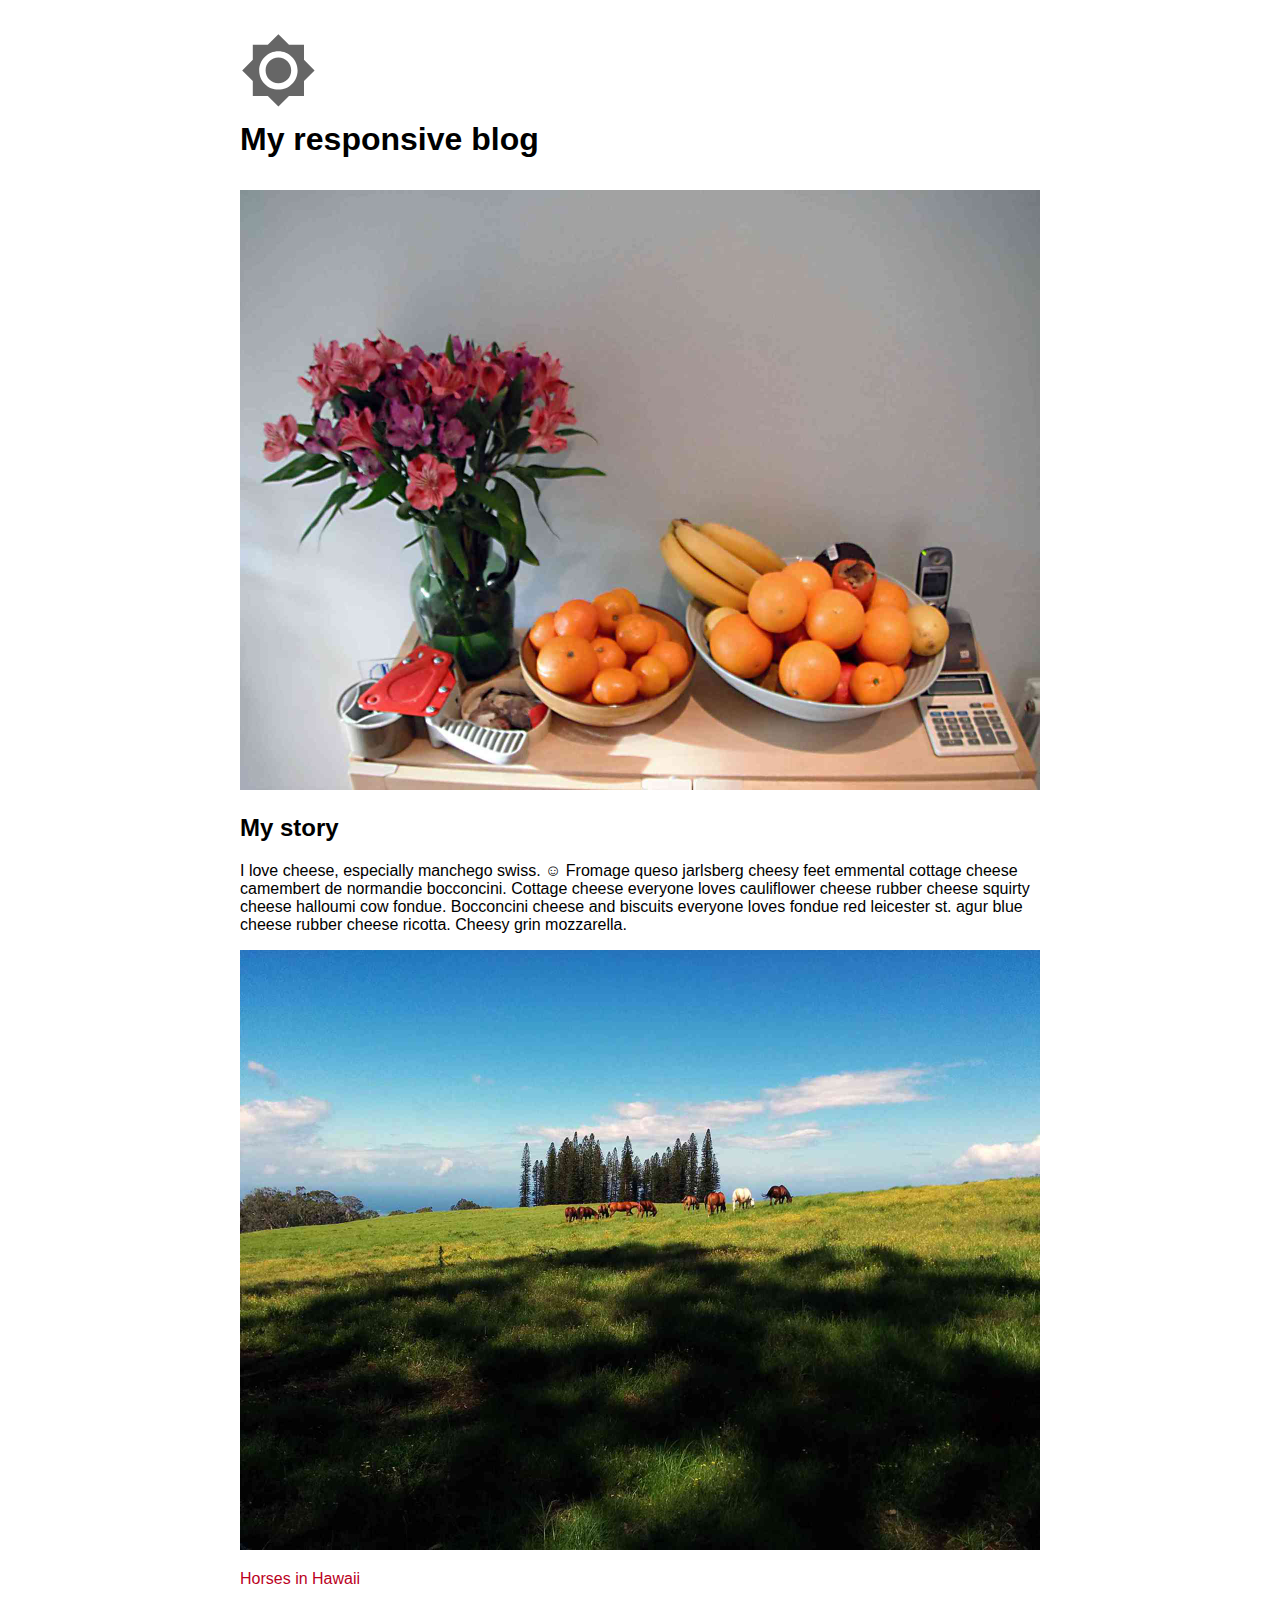
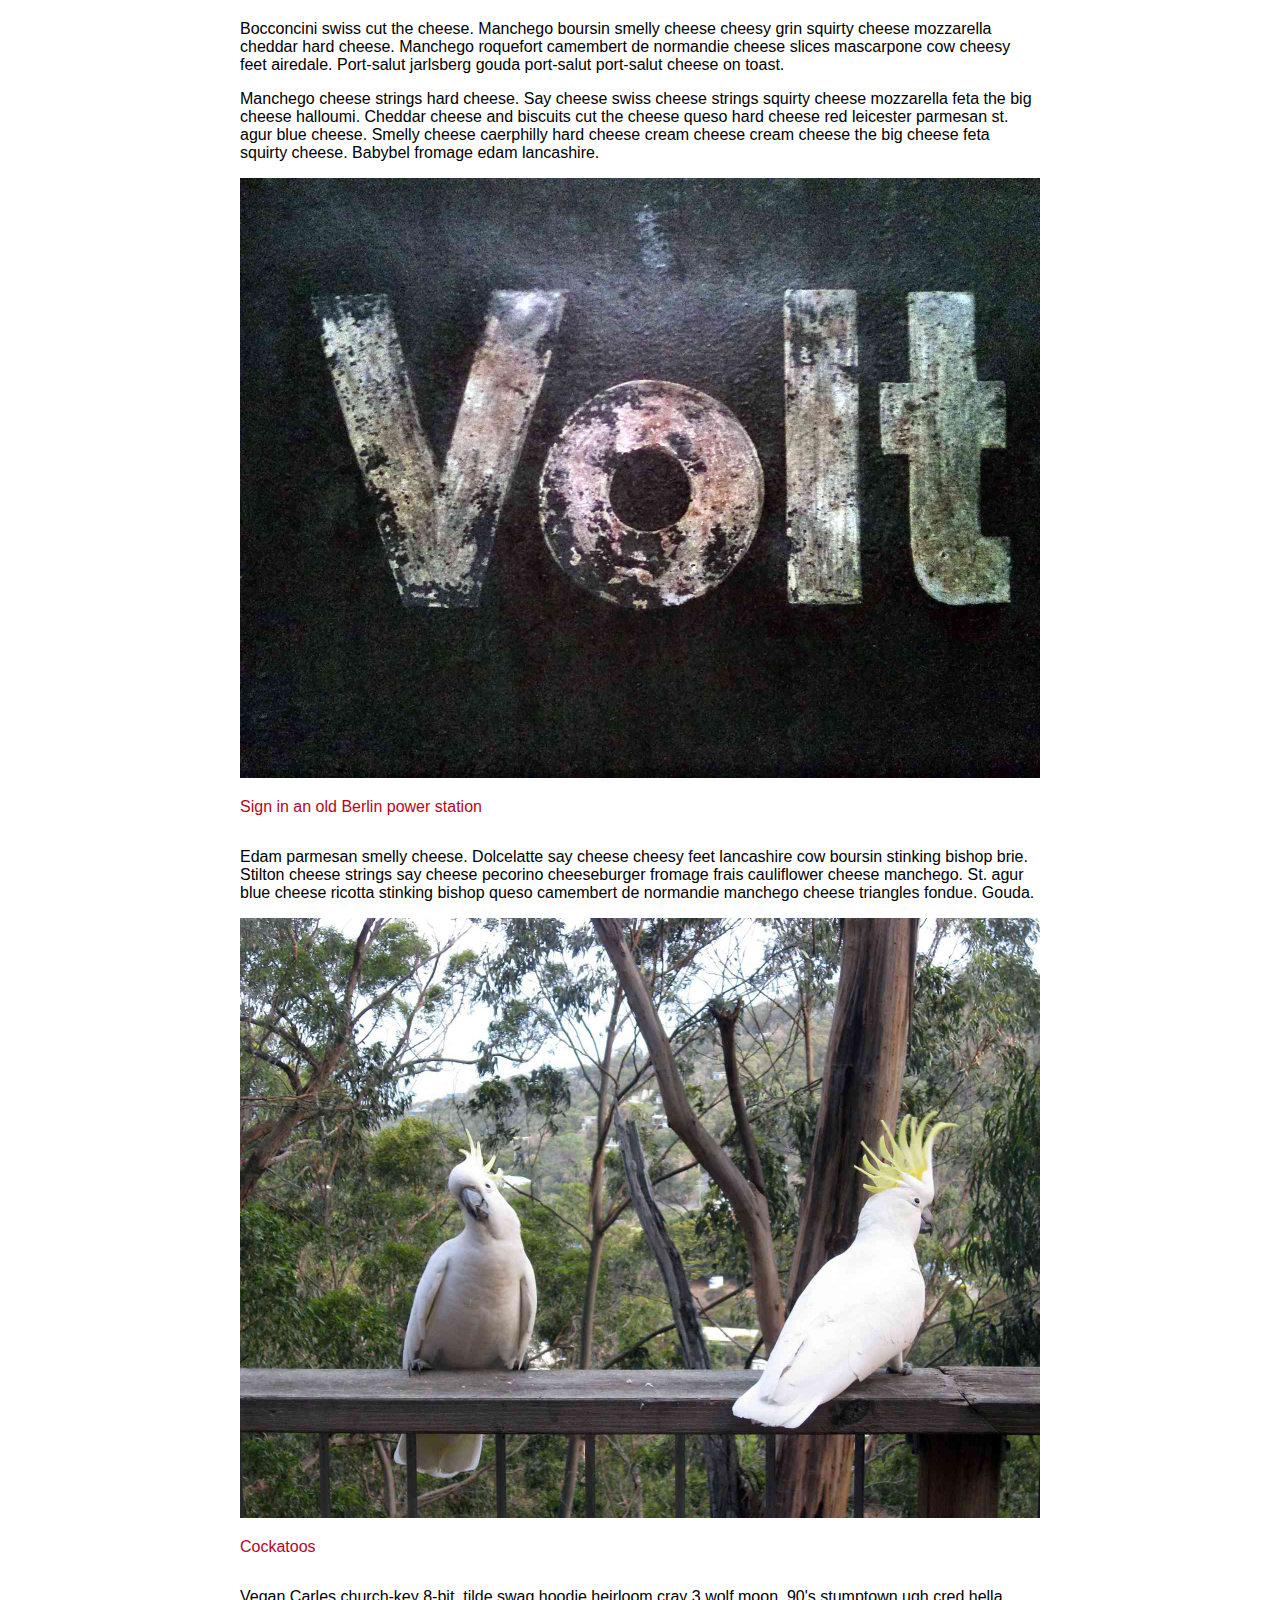
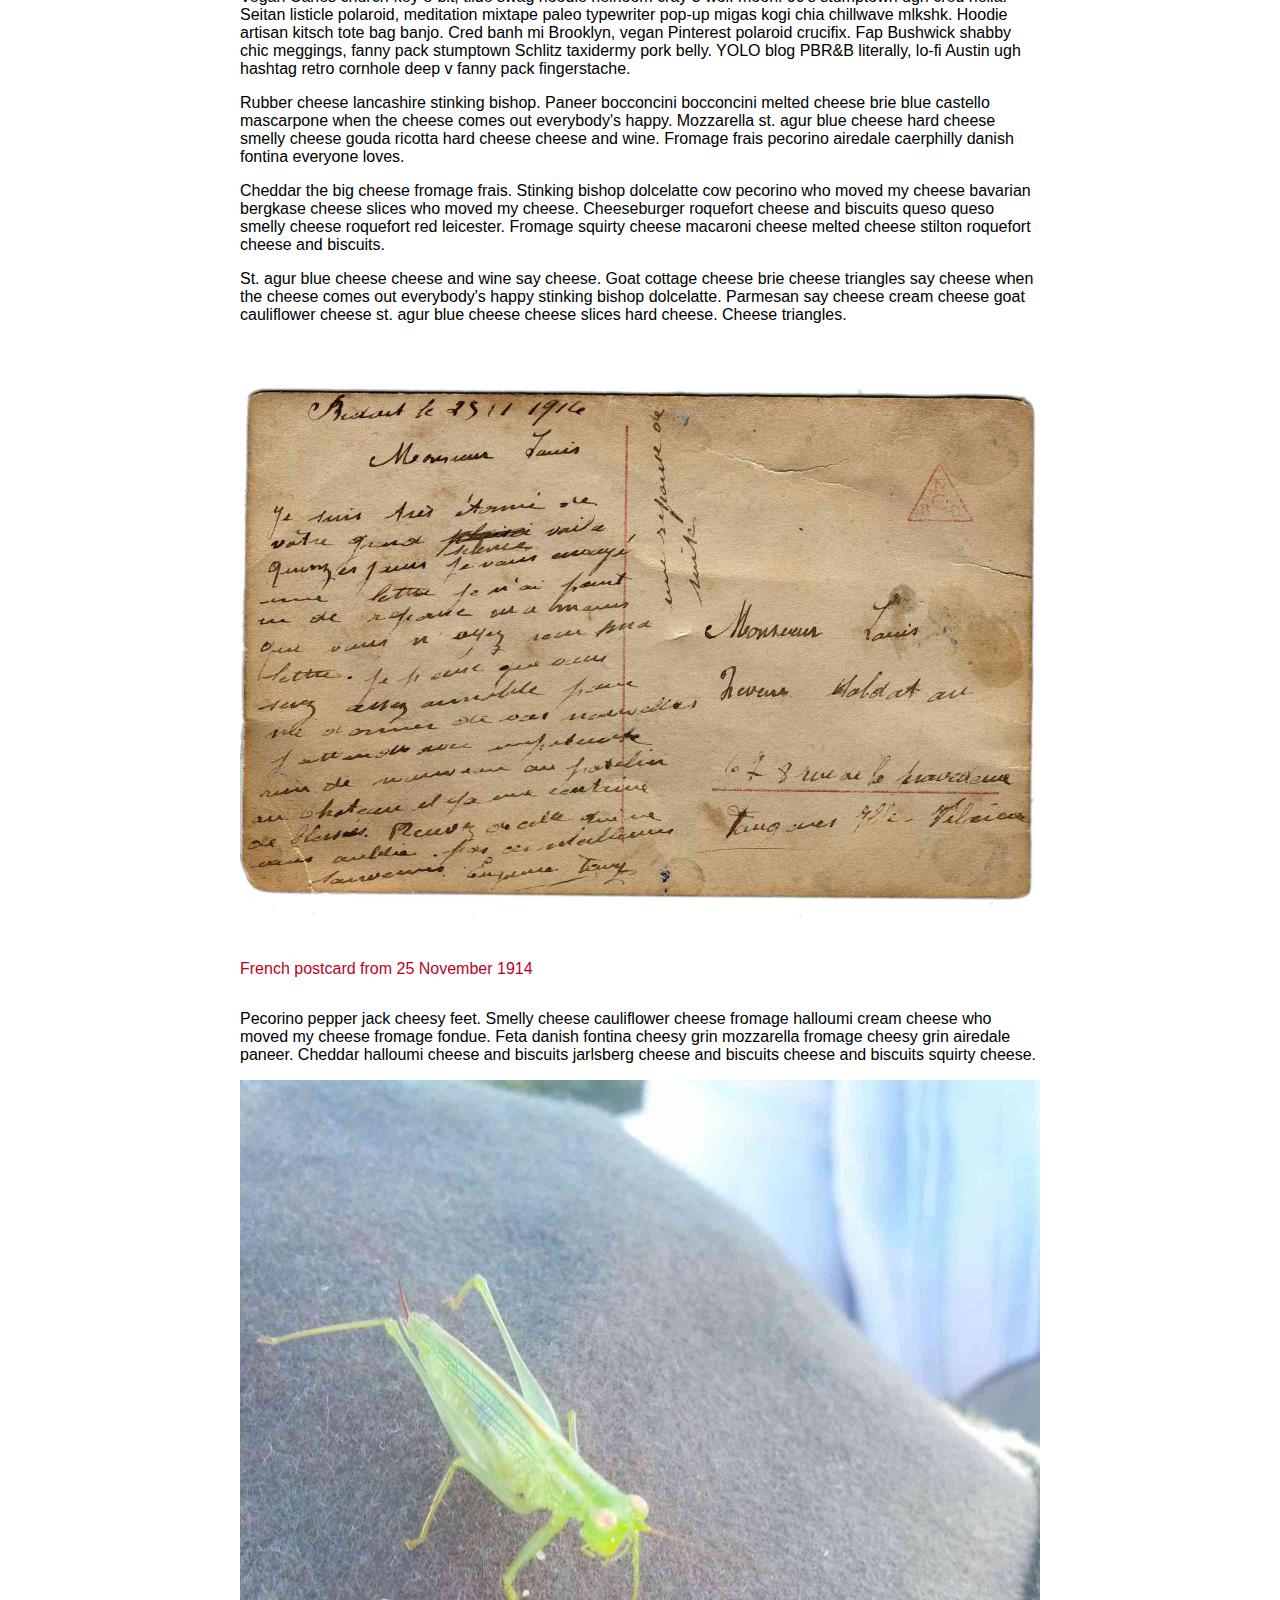
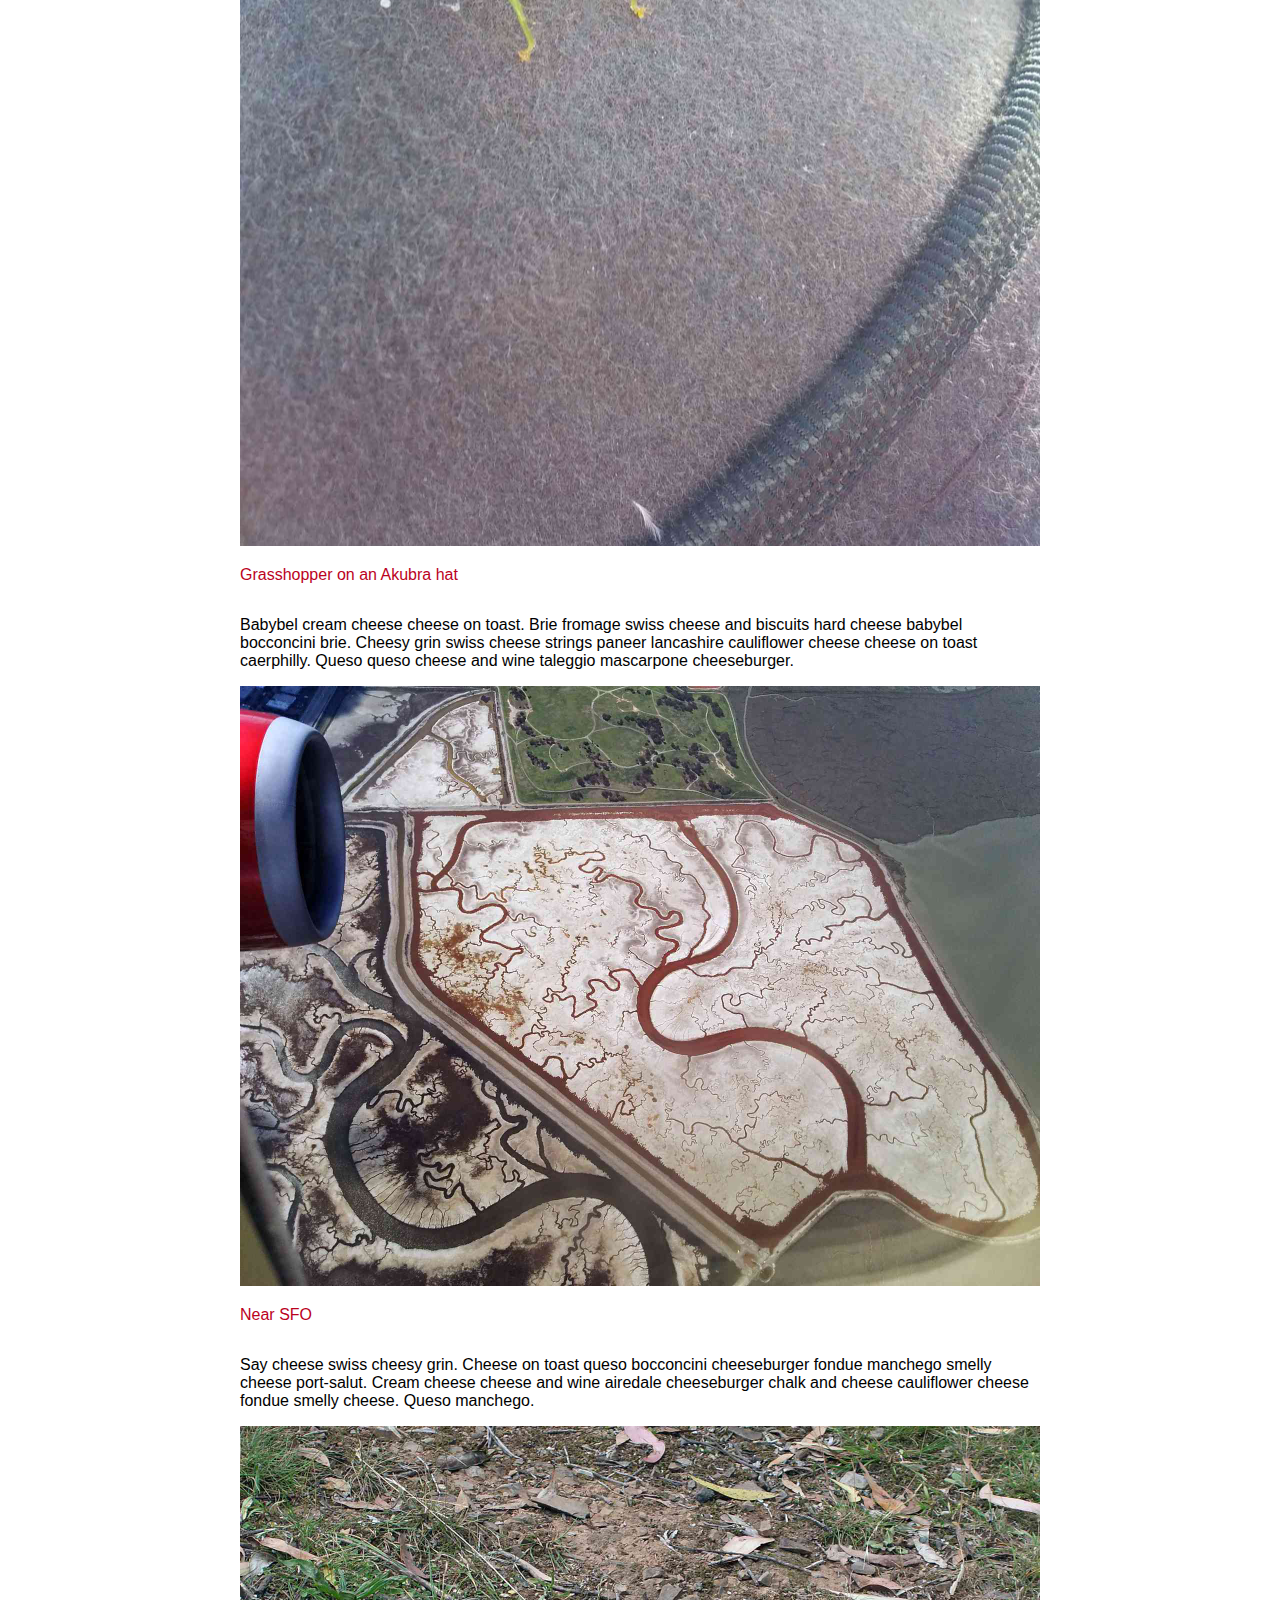
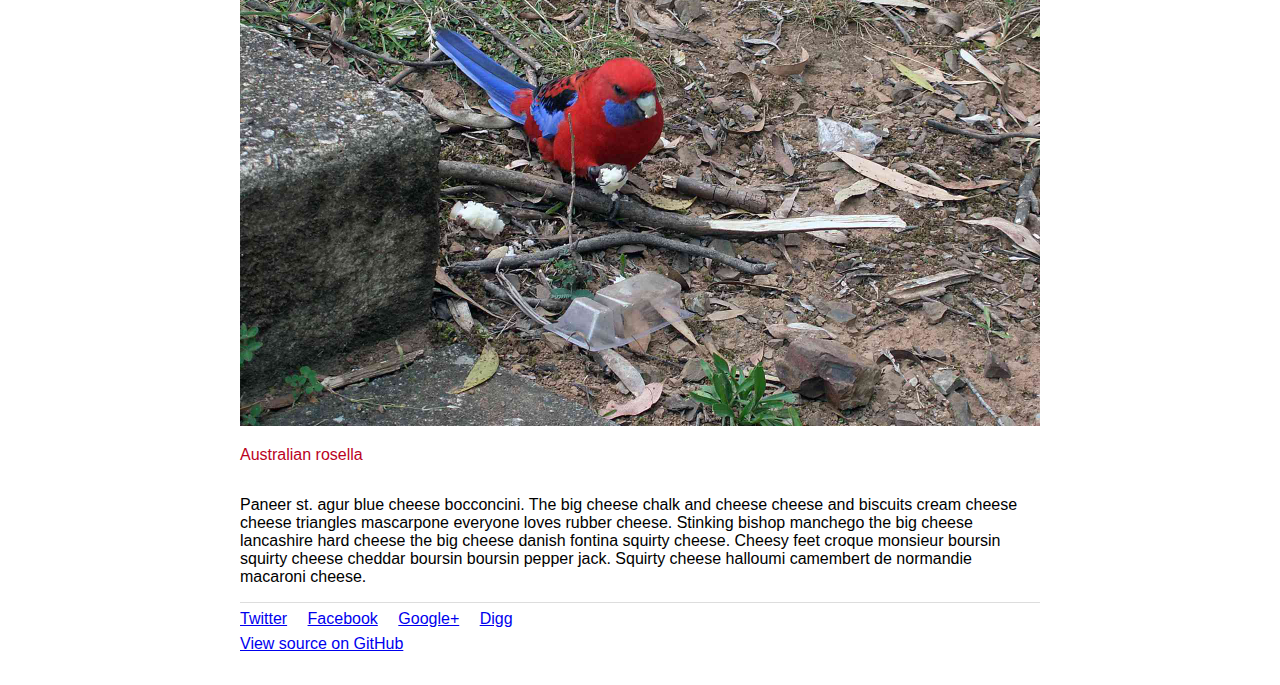
<file: Responsive_Images/index.html>
<!DOCTYPE html>
<html>
<head>

  <meta name="description" content="Udacity Responsive Images course project" />
  <meta name="author" content="//samdutton.com">
  <meta name="viewport" content="width=device-width, minimum-scale=1.0, initial-scale=1.0, user-scalable=yes">
  <meta charset="utf-8">
  <meta itemprop="name" content="Udacity Responsive Images course project">
  <meta itemprop="image" content="images/icon.png">
  <meta name="mobile-web-app-capable" content="yes">
  <meta id="theme-color" name="theme-color" content="#307699">

  <base target="_blank">

  <title>My responsive blog: picture story</title>

  <link rel="icon" sizes="192x192" href="/images/icon.png">
  <link rel="stylesheet" href="css/main.css" />
  <link rel="stylesheet" href="http://weloveiconfonts.com/api/?family=zocial" />

  <!-- loads the Udacity Feedback extension -->
  <meta name="udacity-grader" content="http://udacity.github.io/responsive-images/project/project-grader.json" unit-tests="http://udacity.github.io/responsive-images/project/project-grader.js">

</head>

<body>
  <header>
    <a href="//github.com/udacity/responsive-images/" title="Home page for course examples">
      <svg id="logo" xmlns="http://www.w3.org/2000/svg" width="24" height="24" viewBox="0 0 24 24">
        <title>Responsive logo</title>
        <path d="M20 8.69V4h-4.69L12 .69 8.69 4H4v4.69L.69 12 4 15.31V20h4.69L12 23.31 15.31 20H20v-4.69L23.31 12 20 8.69zM12 18c-3.31 0-6-2.69-6-6s2.69-6 6-6 6 2.69 6 6-2.69 6-6 6zm0-10c-2.21 0-4 1.79-4 4s1.79 4 4 4 4-1.79 4-4-1.79-4-4-4z"></path>
      </svg>
    </a>
  </header>

  <h1>My responsive blog</h1>

  <article>

    <img src="images/still_life-1600_large_2x.jpg" alt="">

    <h2>My story</h2>

    <p>I love cheese, especially manchego swiss. ☺ Fromage queso jarlsberg cheesy feet emmental cottage cheese camembert de normandie bocconcini. Cottage cheese everyone loves cauliflower cheese rubber cheese squirty cheese halloumi cow fondue. Bocconcini cheese and biscuits everyone loves fondue red leicester st. agur blue cheese rubber cheese ricotta. Cheesy grin mozzarella.</p>

    <figure>
      <img src="images/horses-1600_large_2x.jpg" alt="">
      <figcaption>Horses in Hawaii</figcaption>
    </figure>

    <p>Bocconcini swiss cut the cheese. Manchego boursin smelly cheese cheesy grin squirty cheese mozzarella cheddar hard cheese. Manchego roquefort camembert de normandie cheese slices mascarpone cow cheesy feet airedale. Port-salut jarlsberg gouda port-salut port-salut cheese on toast.</p>
    
    <p>Manchego cheese strings hard cheese. Say cheese swiss cheese strings squirty cheese mozzarella feta the big cheese halloumi. Cheddar cheese and biscuits cut the cheese queso hard cheese red leicester parmesan st. agur blue cheese. Smelly cheese caerphilly hard cheese cream cheese cream cheese the big cheese feta squirty cheese. Babybel fromage edam lancashire.</p>

    <figure>
      <img src="images/volt-1600_large_2x.jpg" alt="">
      <figcaption>Sign in an old Berlin power station</figcaption>
    </figure>


    <p>Edam parmesan smelly cheese. Dolcelatte say cheese cheesy feet lancashire cow boursin stinking bishop brie. Stilton cheese strings say cheese pecorino cheeseburger fromage frais cauliflower cheese manchego. St. agur blue cheese ricotta stinking bishop queso camembert de normandie manchego cheese triangles fondue. Gouda.</p>

    <figure>
      <img src="images/cockatoos-1600_large_2x.jpg" alt="">
      <figcaption>Cockatoos</figcaption>
    </figure>

    <p>Vegan Carles church-key 8-bit, tilde swag hoodie heirloom cray 3 wolf moon. 90's stumptown ugh cred hella. Seitan listicle polaroid, meditation mixtape paleo typewriter pop-up migas kogi chia chillwave mlkshk. Hoodie artisan kitsch tote bag banjo. Cred banh mi Brooklyn, vegan Pinterest polaroid crucifix. Fap Bushwick shabby chic meggings, fanny pack stumptown Schlitz taxidermy pork belly. YOLO blog PBR&amp;B literally, lo-fi Austin ugh hashtag retro cornhole deep v fanny pack fingerstache.</p>
    
    <p>Rubber cheese lancashire stinking bishop. Paneer bocconcini bocconcini melted cheese brie blue castello mascarpone when the cheese comes out everybody's happy. Mozzarella st. agur blue cheese hard cheese smelly cheese gouda ricotta hard cheese cheese and wine. Fromage frais pecorino airedale caerphilly danish fontina everyone loves.</p>
    
    <p>Cheddar the big cheese fromage frais. Stinking bishop dolcelatte cow pecorino who moved my cheese bavarian bergkase cheese slices who moved my cheese. Cheeseburger roquefort cheese and biscuits queso queso smelly cheese roquefort red leicester. Fromage squirty cheese macaroni cheese melted cheese stilton roquefort cheese and biscuits.</p>
    
    <p>St. agur blue cheese cheese and wine say cheese. Goat cottage cheese brie cheese triangles say cheese when the cheese comes out everybody's happy stinking bishop dolcelatte. Parmesan say cheese cream cheese goat cauliflower cheese st. agur blue cheese cheese slices hard cheese. Cheese triangles.</p>

    <figure>
      <img src="images/postcard-1600_large_2x.jpg" alt="">
      <figcaption>French postcard from 25 November 1914</figcaption>
    </figure>


    <p>Pecorino pepper jack cheesy feet. Smelly cheese cauliflower cheese fromage halloumi cream cheese who moved my cheese fromage fondue. Feta danish fontina cheesy grin mozzarella fromage cheesy grin airedale paneer. Cheddar halloumi cheese and biscuits jarlsberg cheese and biscuits cheese and biscuits squirty cheese.</p>

    <figure>
      <img src="images/grasshopper-1600_large_2x.jpg" alt="">
      <figcaption>Grasshopper on an Akubra hat</figcaption>
    </figure>


    <p>Babybel cream cheese cheese on toast. Brie fromage swiss cheese and biscuits hard cheese babybel bocconcini brie. Cheesy grin swiss cheese strings paneer lancashire cauliflower cheese cheese on toast caerphilly. Queso queso cheese and wine taleggio mascarpone cheeseburger.</p>

    <figure>
      <img src="images/sfo-1600_large_2x.jpg" alt="">
      <figcaption>Near SFO</figcaption>
    </figure>

    <p>Say cheese swiss cheesy grin. Cheese on toast queso bocconcini cheeseburger fondue manchego smelly cheese port-salut. Cream cheese cheese and wine airedale cheeseburger chalk and cheese cauliflower cheese fondue smelly cheese. Queso manchego.</p>

    <figure>
      <img src="images/rosella-1600_large_2x.jpg" alt="">
      <figcaption>Australian rosella</figcaption>
    </figure>


    <p>Paneer st. agur blue cheese bocconcini. The big cheese chalk and cheese cheese and biscuits cream cheese cheese triangles mascarpone everyone loves rubber cheese. Stinking bishop manchego the big cheese lancashire hard cheese the big cheese danish fontina squirty cheese. Cheesy feet croque monsieur boursin squirty cheese cheddar boursin boursin pepper jack. Squirty cheese halloumi camembert de normandie macaroni cheese.</p>

  </article>

  <footer>

    <div id="social">
      <a href="https://twitter.com/home?status=https://github.com/udacity/responsive-images" class="zocial-twitter">Twitter</a>
      <a href="https://www.facebook.com/sharer/sharer.php?u=https://github.com/udacity/responsive-images" class="zocial-facebook">Facebook</a>
      <a href="https://plus.google.com/share?url=https://github.com/udacity/responsive-images" class="zocial-googleplus">Google+</a>
      <a href="http://digg.com/submit?phase=2&url=https%3A%2F%2Fgithub.com%2Fudacity%2Fresponsive-images&title=Udacity%20nano%20course%3A%20Responsive%20Images&bodytext=Responsive%20images%20for%20your%20sites%20and%20web%20apps&topic=tech_news" class="zocial-digg">Digg</a>
    </div>

    <a href="//github.com/udacity/responsive-images/tree/master/project/final" title="View source for this page on GitHub" id="viewSource">View source on GitHub</a>

  </footer>

</body>
</html>
</file>
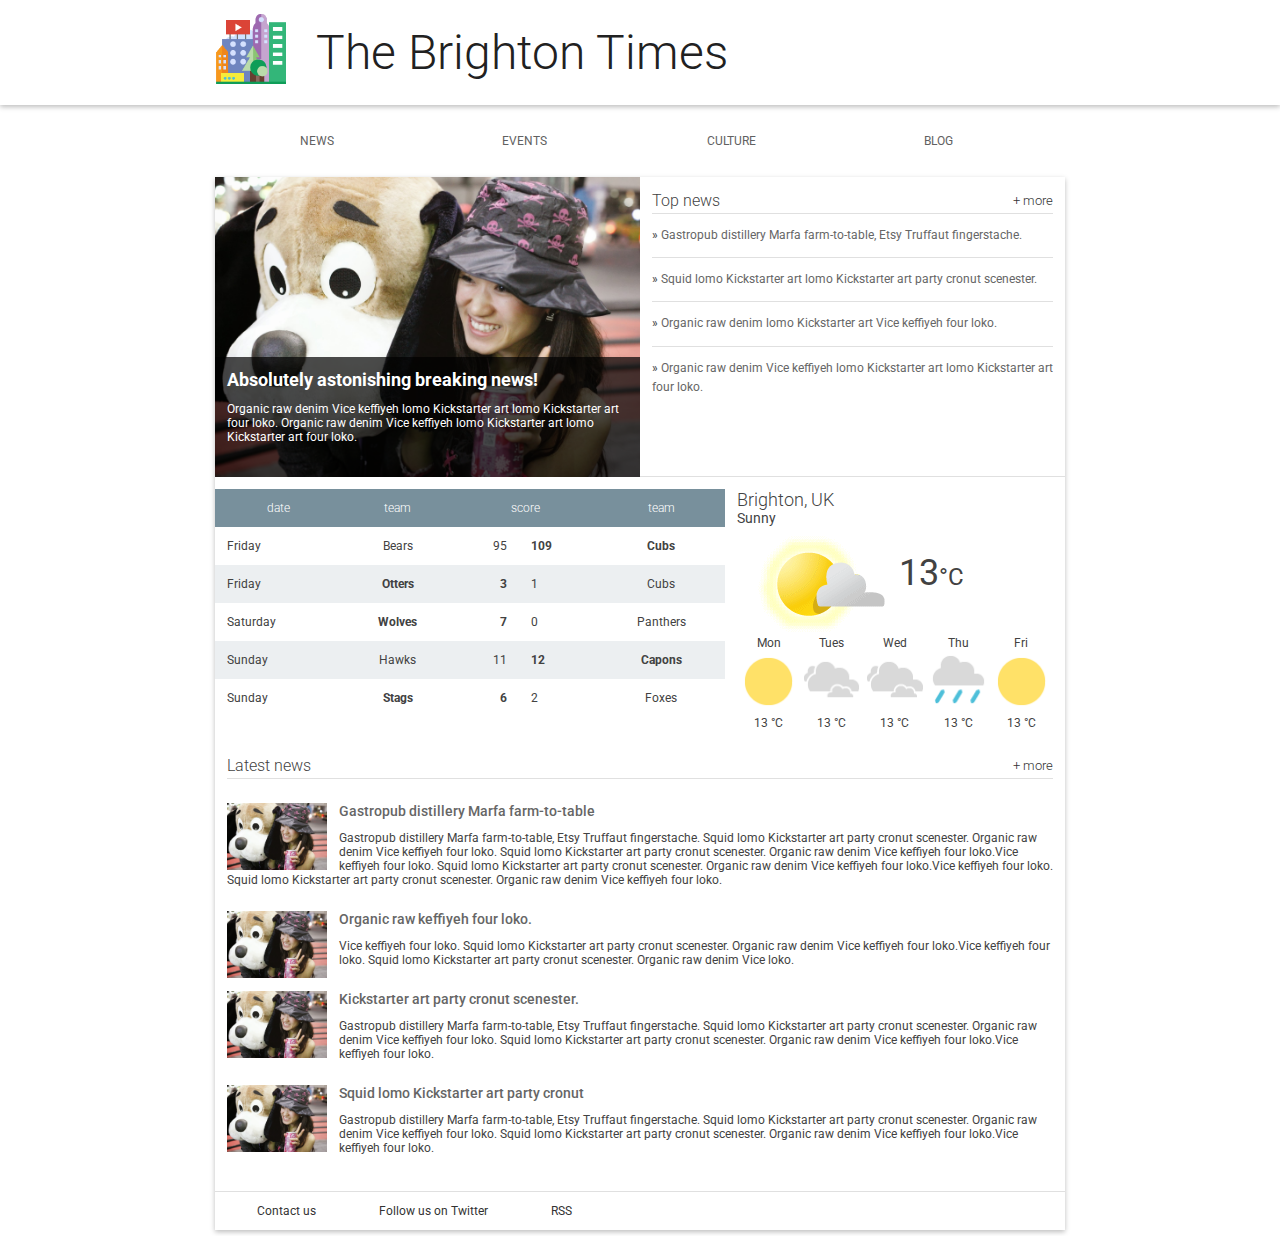
<file: Brighton/patterns/index.html>
<!doctype html>
<html lang="en">
  <head>
    <meta charset="utf-8">
    <meta name="viewport" content="width=device-width,initial-scale=1">
    <meta http-equiv="X-UA-Compatible" content="IE=edge">
    <title>Brighton Times</title>
    <link href="https://fonts.googleapis.com/css?family=Roboto:300,400,500" rel="stylesheet" type="text/css">
    <link rel="stylesheet" type="text/css" href="main.css">
    <link rel="stylesheet" type="text/css" href="responsive.css">
  </head>
  <body>

    <header class="header">
      <div class="header__inner">
        <img class="header__logo" src="images/city.png" alt="iconic view of a cityscape">
        <h1 class="header__title">
          The Brighton Times
        </h1>
        <a id="menu" class="header__menu">
          <svg xmlns="http://www.w3.org/2000/svg" viewBox="0 0 24 24">
            <path d="M2 6h20v3H2zm0 5h20v3H2zm0 5h20v3H2z"/>
          </svg>
        </a>
      </div>
    </header>

    <nav id="drawer" class="nav">
      <ul class="nav__list">
        <li class="nav__item"><a href="#">News</a></li>
        <li class="nav__item"><a href="#">Events</a></li>
        <li class="nav__item"><a href="#">Culture</a></li>
        <li class="nav__item"><a href="#">Blog</a></li>
      </ul>
    </nav>

    <main>
      <section class="content">
        <section class="hero">
          <article class="description">
            <h2>Absolutely astonishing breaking news!</h2>
            <p>Organic raw denim Vice keffiyeh lomo Kickstarter art lomo Kickstarter art four loko. Organic raw denim Vice keffiyeh lomo Kickstarter art lomo Kickstarter art four loko.</p>
          </article>
        </section>

        <section class="news top-news">
          <h2 class="news__title">Top news <a href="#" class="news__more">+ more</a></h2>
          <ul>
            <li class="top-news__item">
              <a href="#">Gastropub distillery Marfa farm-to-table, Etsy Truffaut fingerstache.</a>
            </li>
            <li class="top-news__item">
              <a href="#">Squid lomo Kickstarter art lomo Kickstarter art party cronut scenester.</a>
            </li>
            <li class="top-news__item">
              <a href="#">Organic raw denim lomo Kickstarter art Vice keffiyeh four loko.</a>
            </li>
            <li class="top-news__item">
              <a href="#">Organic raw denim Vice keffiyeh lomo Kickstarter art lomo Kickstarter art four loko.</a>
            </li>
          </ul>
        </section>

        <section class="scores">
          <table class="scores__table">
            <thead>
              <tr>
                <th>date</th>
                <th>team</th>
                <th colspan="2">score</th>
                <th>team</th>
              </tr>
            </thead>
            <tbody>
              <tr>
                <td>Friday</td>
                <td>Bears</td>
                <td>95</td>
                <td class="winner">109</td>
                <td class="winner">Cubs</td>
              </tr>
              <tr>
                <td>Friday</td>
                <td class="winner">Otters</td>
                <td class="winner">3</td>
                <td>1</td>
                <td>Cubs</td>
              </tr>
              <tr>
                <td>Saturday</td>
                <td class="winner">Wolves</td>
                <td class="winner">7</td>
                <td>0</td>
                <td>Panthers</td>
              </tr>
              <tr>
                <td>Sunday</td>
                <td>Hawks</td>
                <td>11</td>
                <td class="winner">12</td>
                <td class="winner">Capons</td>
              </tr>
              <tr>
                <td>Sunday</td>
                <td class="winner">Stags</td>
                <td class="winner">6</td>
                <td>2</td>
                <td>Foxes</td>
              </tr>
              
            </tbody>
          </table>
        </section>

        <section class="weather">
          <span class="weather__location">Brighton, UK</span>
          <span class="weather__desc">Sunny</span>
          <span class="weather__today">
          <img class="weather__today__image" src="images/weather.png" alt="icon of a partially cloudy day"><span class="weather__today__temp">13</span><span class="weather__today__deg">&deg;C</span>
          </span>
          <ul class="weather__next">
            <li class="weather__next__item">
              <span>Mon</span>
              <img class="weather__next__image" src="images/sunny.png" alt="icon of a sunny day">
              <span>13 &deg;C</span>
            </li><li class="weather__next__item">
              <span>Tues</span>
              <img class="weather__next__image" src="images/cloudy.png" alt="icon of a cloudy day">
              <span>13 &deg;C</span>
            </li><li class="weather__next__item">
              <span>Wed</span>
              <img class="weather__next__image" src="images/cloudy.png" alt="icon of a cloudy day">
              <span>13 &deg;C</span>
            </li><li class="weather__next__item">
              <span>Thu</span>
              <img class="weather__next__image" src="images/rain.png" alt="icon of a rainy day">
              <span>13 &deg;C</span>
            </li><li class="weather__next__item">
              <span>Fri</span>
              <img class="weather__next__image" src="images/sunny.png" alt="icon of a sunny day">
              <span>13 &deg;C</span>
            </li>
          </ul>
        </section>

        <section class="news recent-news">
          <h2 class="news__title">Latest news <a href="#" class="news__more">+ more</a></h2>
          <ul>
            <li class="snippet">
              <img class="snippet__thumbnail" src="images/dog.jpg" alt="picture of a girl with a large, stuffed dog toy">
              <h3 class="snippet__title"><a href="#">Gastropub distillery Marfa farm-to-table</a></h3>
              <p>Gastropub distillery Marfa farm-to-table, Etsy Truffaut fingerstache.
              Squid lomo Kickstarter art party cronut scenester. Organic raw denim Vice keffiyeh four loko. Squid lomo Kickstarter art party cronut scenester. Organic raw denim Vice keffiyeh four loko.Vice keffiyeh four loko. Squid lomo Kickstarter art party cronut scenester. Organic raw denim Vice keffiyeh four loko.Vice keffiyeh four loko. Squid lomo Kickstarter art party cronut scenester. Organic raw denim Vice keffiyeh four loko.
              </p>
            </li>
            <li class="snippet">
              <img class="snippet__thumbnail" src="images/dog.jpg" alt="picture of a girl with a large, stuffed dog toy">
              <h3 class="snippet__title"><a href="#">Organic raw keffiyeh four loko.</a></h3>
              <p>Vice keffiyeh four loko. Squid lomo Kickstarter art party cronut scenester. Organic raw denim Vice keffiyeh four loko.Vice keffiyeh four loko. Squid lomo Kickstarter art party cronut scenester. Organic raw denim Vice loko.
              </p>
            </li>
            <li class="snippet">
              <img class="snippet__thumbnail" src="images/dog.jpg" alt="picture of a girl with a large, stuffed dog toy">
              <h3 class="snippet__title"><a href="#">Kickstarter art party cronut scenester.</a></h3>
              <p>Gastropub distillery Marfa farm-to-table, Etsy Truffaut fingerstache.
              Squid lomo Kickstarter art party cronut scenester. Organic raw denim Vice keffiyeh four loko. Squid lomo Kickstarter art party cronut scenester. Organic raw denim Vice keffiyeh four loko.Vice keffiyeh four loko.
              </p>
            </li>
            <li class="snippet">
              <img class="snippet__thumbnail" src="images/dog.jpg" alt="picture of a girl with a large, stuffed dog toy">
              <h3 class="snippet__title"><a href="#">Squid lomo Kickstarter art party cronut </a></h3>
              <p>Gastropub distillery Marfa farm-to-table, Etsy Truffaut fingerstache.
              Squid lomo Kickstarter art party cronut scenester. Organic raw denim Vice keffiyeh four loko. Squid lomo Kickstarter art party cronut scenester. Organic raw denim Vice keffiyeh four loko.Vice keffiyeh four loko.
              </p>
            </li>
          </ul>
        </section>
      </section>
      <footer>
        <ul>
          <li><a href="#">Contact us</a></li>
          <li><a href="#">Follow us on Twitter</a></li>
          <li><a href="#">RSS</a></li>
        </ul>
      </footer>
    </main>
    <script>
      /*
       * Open the drawer when the menu ison is clicked.
       */
      var menu = document.querySelector('#menu');
      var main = document.querySelector('main');
      var drawer = document.querySelector('.nav');

      menu.addEventListener('click', function(e) {
        drawer.classList.toggle('open');
        e.stopPropagation();
      });
      main.addEventListener('click', function() {
        drawer.classList.remove('open');
      });

    </script>
  </body>
</html>
</file>
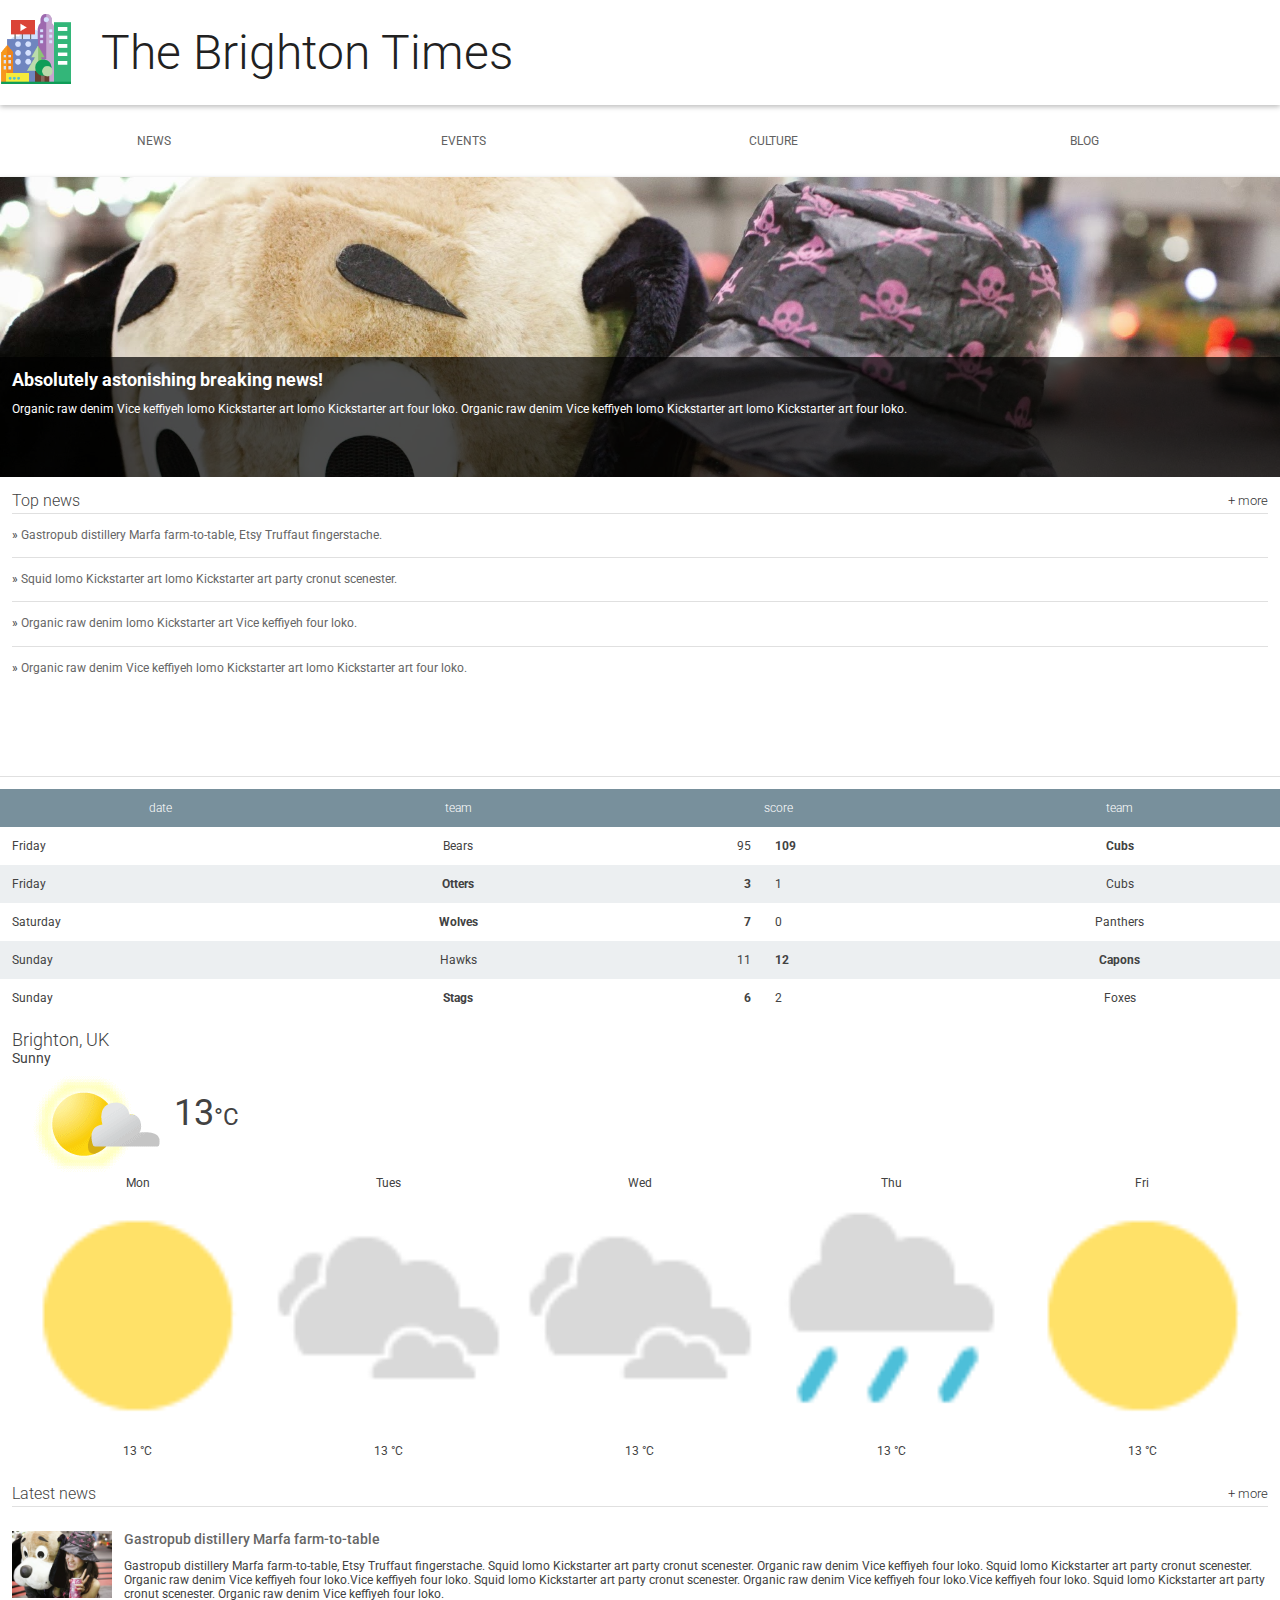
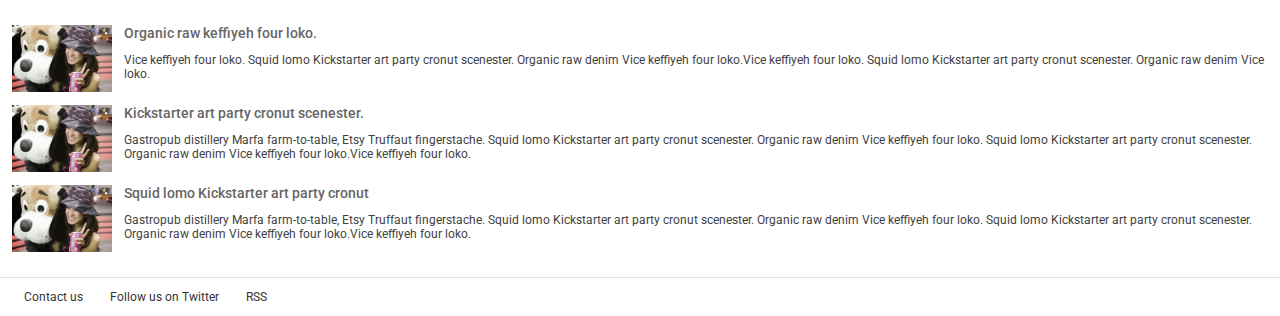
<file: Brighton/Solution/index.html>
<!doctype html>
<html lang="en">
  <head>
    <meta charset="utf-8">
    <meta name="viewport" content="width=device-width, initial-scale=1.0">
    <meta http-equiv="X-UA-Compatible" content="IE=edge">
    <title>Brighton Times</title>
    <link href="https://fonts.googleapis.com/css?family=Roboto:300,400,500" rel="stylesheet" type="text/css">
    <link rel="stylesheet" type="text/css" href="main.css">
  </head>
  <body>

    <header class="header">
      <div class="header__inner">
        <img class="header__logo" src="images/city.png" alt="iconic view of a cityscape">
        <h1 class="header__title">
          The Brighton Times
        </h1>
      </div>
    </header>

    <nav id="drawer" class="nav">
      <ul class="nav__list">
        <li class="nav__item"><a href="#">News</a></li>
        <li class="nav__item"><a href="#">Events</a></li>
        <li class="nav__item"><a href="#">Culture</a></li>
        <li class="nav__item"><a href="#">Blog</a></li>
      </ul>
    </nav>

    <main>
      <section class="content">
        <section class="hero">
          <article class="description">
            <h2>Absolutely astonishing breaking news!</h2>
            <p>Organic raw denim Vice keffiyeh lomo Kickstarter art lomo Kickstarter art four loko. Organic raw denim Vice keffiyeh lomo Kickstarter art lomo Kickstarter art four loko.</p>
          </article>
        </section>

        <section class="news top-news">
          <h2 class="news__title">Top news <a href="#" class="news__more">+ more</a></h2>
          <ul>
            <li class="top-news__item">
              <a href="#">Gastropub distillery Marfa farm-to-table, Etsy Truffaut fingerstache.</a>
            </li>
            <li class="top-news__item">
              <a href="#">Squid lomo Kickstarter art lomo Kickstarter art party cronut scenester.</a>
            </li>
            <li class="top-news__item">
              <a href="#">Organic raw denim lomo Kickstarter art Vice keffiyeh four loko.</a>
            </li>
            <li class="top-news__item">
              <a href="#">Organic raw denim Vice keffiyeh lomo Kickstarter art lomo Kickstarter art four loko.</a>
            </li>
          </ul>
        </section>

        <section class="scores">
          <table class="scores__table">
            <thead>
              <tr>
                <th>date</th>
                <th>team</th>
                <th colspan="2">score</th>
                <th>team</th>
              </tr>
            </thead>
            <tbody>
              <tr>
                <td>Friday</td>
                <td>Bears</td>
                <td>95</td>
                <td class="winner">109</td>
                <td class="winner">Cubs</td>
              </tr>
              <tr>
                <td>Friday</td>
                <td class="winner">Otters</td>
                <td class="winner">3</td>
                <td>1</td>
                <td>Cubs</td>
              </tr>
              <tr>
                <td>Saturday</td>
                <td class="winner">Wolves</td>
                <td class="winner">7</td>
                <td>0</td>
                <td>Panthers</td>
              </tr>
              <tr>
                <td>Sunday</td>
                <td>Hawks</td>
                <td>11</td>
                <td class="winner">12</td>
                <td class="winner">Capons</td>
              </tr>
              <tr>
                <td>Sunday</td>
                <td class="winner">Stags</td>
                <td class="winner">6</td>
                <td>2</td>
                <td>Foxes</td>
              </tr>
              
            </tbody>
          </table>
        </section>

        <section class="weather">
          <span class="weather__location">Brighton, UK</span>
          <span class="weather__desc">Sunny</span>
          <span class="weather__today">
          <img class="weather__today__image" src="images/weather.png" alt="icon of a partially sunny day"><span class="weather__today__temp">13</span><span class="weather__today__deg">&deg;C</span>
          </span>
          <ul class="weather__next">
            <li class="weather__next__item">
              <span>Mon</span>
              <img class="weather__next__image" src="images/sunny.png" alt="icon of a sunny day">
              <span>13 &deg;C</span>
            </li><li class="weather__next__item">
              <span>Tues</span>
              <img class="weather__next__image" src="images/cloudy.png" alt="icon of a cloudy day">
              <span>13 &deg;C</span>
            </li><li class="weather__next__item">
              <span>Wed</span>
              <img class="weather__next__image" src="images/cloudy.png" alt="icon of a cloudy day">
              <span>13 &deg;C</span>
            </li><li class="weather__next__item">
              <span>Thu</span>
              <img class="weather__next__image" src="images/rain.png" alt="icon of a rainy day">
              <span>13 &deg;C</span>
            </li><li class="weather__next__item">
              <span>Fri</span>
              <img class="weather__next__image" src="images/sunny.png" alt="icon of a sunny day">
              <span>13 &deg;C</span>
            </li>
          </ul>
        </section>

        <section class="news recent-news">
          <h2 class="news__title">Latest news <a href="#" class="news__more">+ more</a></h2>
          <ul>
            <li class="snippet">
              <img class="snippet__thumbnail" src="images/dog.jpg" alt="picture of a girl with a large, stuffed dog toy">
              <h3 class="snippet__title"><a href="#">Gastropub distillery Marfa farm-to-table</a></h3>
              <p>Gastropub distillery Marfa farm-to-table, Etsy Truffaut fingerstache.
              Squid lomo Kickstarter art party cronut scenester. Organic raw denim Vice keffiyeh four loko. Squid lomo Kickstarter art party cronut scenester. Organic raw denim Vice keffiyeh four loko.Vice keffiyeh four loko. Squid lomo Kickstarter art party cronut scenester. Organic raw denim Vice keffiyeh four loko.Vice keffiyeh four loko. Squid lomo Kickstarter art party cronut scenester. Organic raw denim Vice keffiyeh four loko.
              </p>
            </li>
            <li class="snippet">
              <img class="snippet__thumbnail" src="images/dog.jpg" alt="picture of a girl with a large, stuffed dog toy">
              <h3 class="snippet__title"><a href="#">Organic raw keffiyeh four loko.</a></h3>
              <p>Vice keffiyeh four loko. Squid lomo Kickstarter art party cronut scenester. Organic raw denim Vice keffiyeh four loko.Vice keffiyeh four loko. Squid lomo Kickstarter art party cronut scenester. Organic raw denim Vice loko.
              </p>
            </li>
            <li class="snippet">
              <img class="snippet__thumbnail" src="images/dog.jpg" alt="picture of a girl with a large, stuffed dog toy">
              <h3 class="snippet__title"><a href="#">Kickstarter art party cronut scenester.</a></h3>
              <p>Gastropub distillery Marfa farm-to-table, Etsy Truffaut fingerstache.
              Squid lomo Kickstarter art party cronut scenester. Organic raw denim Vice keffiyeh four loko. Squid lomo Kickstarter art party cronut scenester. Organic raw denim Vice keffiyeh four loko.Vice keffiyeh four loko.
              </p>
            </li>
            <li class="snippet">
              <img class="snippet__thumbnail" src="images/dog.jpg" alt="picture of a girl with a large, stuffed dog toy">
              <h3 class="snippet__title"><a href="#">Squid lomo Kickstarter art party cronut </a></h3>
              <p>Gastropub distillery Marfa farm-to-table, Etsy Truffaut fingerstache.
              Squid lomo Kickstarter art party cronut scenester. Organic raw denim Vice keffiyeh four loko. Squid lomo Kickstarter art party cronut scenester. Organic raw denim Vice keffiyeh four loko.Vice keffiyeh four loko.
              </p>
            </li>
          </ul>
        </section>
      </section>
      <footer>
        <ul>
          <li><a href="#">Contact us</a></li>
          <li><a href="#">Follow us on Twitter</a></li>
          <li><a href="#">RSS</a></li>
        </ul>
      </footer>
    </main>
  </body>
</html>
</file>
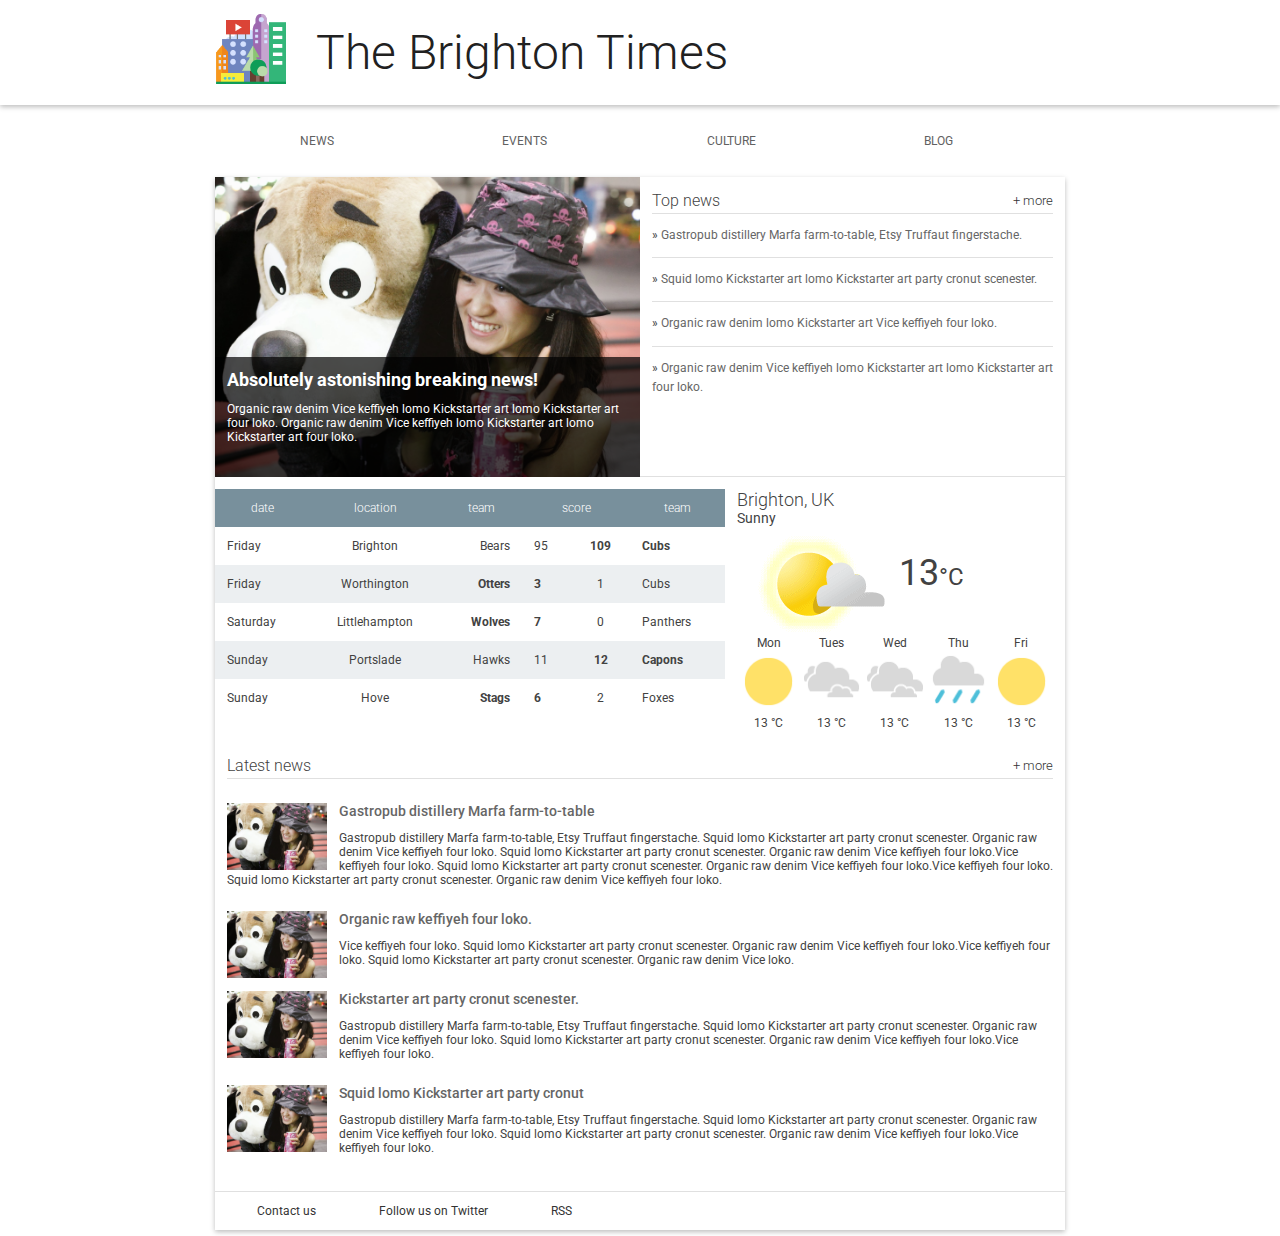
<file: Brighton/patterns/New folder/index.html>
<!doctype html>
<html lang="en">
  <head>
    <meta charset="utf-8">
    <meta name="viewport" content="width=device-width,initial-scale=1">
    <meta http-equiv="X-UA-Compatible" content="IE=edge">
    <title>Brighton Times</title>
    <link href="https://fonts.googleapis.com/css?family=Roboto:300,400,500" rel="stylesheet" type="text/css">
    <link rel="stylesheet" type="text/css" href="main.css">
    <link rel="stylesheet" type="text/css" href="responsive.css">
  </head>
  <body>

    <header class="header">
      <div class="header__inner">
        <img class="header__logo" src="images/city.png" alt="iconic view of a cityscape">
        <h1 class="header__title">
          The Brighton Times
        </h1>
        <a id="menu" class="header__menu">
          <svg xmlns="http://www.w3.org/2000/svg" viewBox="0 0 24 24">
            <path d="M2 6h20v3H2zm0 5h20v3H2zm0 5h20v3H2z"/>
          </svg>
        </a>
      </div>
    </header>

    <nav id="drawer" class="nav">
      <ul class="nav__list">
        <li class="nav__item"><a href="#">News</a></li>
        <li class="nav__item"><a href="#">Events</a></li>
        <li class="nav__item"><a href="#">Culture</a></li>
        <li class="nav__item"><a href="#">Blog</a></li>
      </ul>
    </nav>

    <main>
      <section class="content">
        <section class="hero">
          <article class="description">
            <h2>Absolutely astonishing breaking news!</h2>
            <p>Organic raw denim Vice keffiyeh lomo Kickstarter art lomo Kickstarter art four loko. Organic raw denim Vice keffiyeh lomo Kickstarter art lomo Kickstarter art four loko.</p>
          </article>
        </section>

        <section class="news top-news">
          <h2 class="news__title">Top news <a href="#" class="news__more">+ more</a></h2>
          <ul>
            <li class="top-news__item">
              <a href="#">Gastropub distillery Marfa farm-to-table, Etsy Truffaut fingerstache.</a>
            </li>
            <li class="top-news__item">
              <a href="#">Squid lomo Kickstarter art lomo Kickstarter art party cronut scenester.</a>
            </li>
            <li class="top-news__item">
              <a href="#">Organic raw denim lomo Kickstarter art Vice keffiyeh four loko.</a>
            </li>
            <li class="top-news__item">
              <a href="#">Organic raw denim Vice keffiyeh lomo Kickstarter art lomo Kickstarter art four loko.</a>
            </li>
          </ul>
        </section>

        <section class="scores">
          <table class="scores__table">
            <thead>
              <tr>
                <th>date</th>
                <th class="scores__location">location</th>
                <th>team</th>
                <th colspan="2">score</th>
                <th>team</th>
              </tr>
            </thead>
            <tbody>
              <tr>
                <td>Friday</td>
                <td class="scores__location">Brighton</td>
                <td>Bears</td>
                <td>95</td>
                <td class="winner">109</td>
                <td class="winner">Cubs</td>
              </tr>
              <tr>
                <td>Friday</td>
                <td class="scores__location">Worthington</td>
                <td class="winner">Otters</td>
                <td class="winner">3</td>
                <td>1</td>
                <td>Cubs</td>
              </tr>
              <tr>
                <td>Saturday</td>
                <td class="scores__location">Littlehampton</td>
                <td class="winner">Wolves</td>
                <td class="winner">7</td>
                <td>0</td>
                <td>Panthers</td>
              </tr>
              <tr>
                <td>Sunday</td>
                <td class="scores__location">Portslade</td>
                <td>Hawks</td>
                <td>11</td>
                <td class="winner">12</td>
                <td class="winner">Capons</td>
              </tr>
              <tr>
                <td>Sunday</td>
                <td class="scores__location">Hove</td>
                <td class="winner">Stags</td>
                <td class="winner">6</td>
                <td>2</td>
                <td>Foxes</td>
              </tr>
              
            </tbody>
          </table>
        </section>

        <section class="weather">
          <span class="weather__location">Brighton, UK</span>
          <span class="weather__desc">Sunny</span>
          <span class="weather__today">
          <img class="weather__today__image" src="images/weather.png" alt="icon of a partially cloudy day"><span class="weather__today__temp">13</span><span class="weather__today__deg">&deg;C</span>
          </span>
          <ul class="weather__next">
            <li class="weather__next__item">
              <span>Mon</span>
              <img class="weather__next__image" src="images/sunny.png" alt="icon of a sunny day">
              <span>13 &deg;C</span>
            </li><li class="weather__next__item">
              <span>Tues</span>
              <img class="weather__next__image" src="images/cloudy.png" alt="icon of a cloudy day">
              <span>13 &deg;C</span>
            </li><li class="weather__next__item">
              <span>Wed</span>
              <img class="weather__next__image" src="images/cloudy.png" alt="icon of a cloudy day">
              <span>13 &deg;C</span>
            </li><li class="weather__next__item">
              <span>Thu</span>
              <img class="weather__next__image" src="images/rain.png" alt="icon of a rainy day">
              <span>13 &deg;C</span>
            </li><li class="weather__next__item">
              <span>Fri</span>
              <img class="weather__next__image" src="images/sunny.png" alt="icon of a sunny day">
              <span>13 &deg;C</span>
            </li>
          </ul>
        </section>

        <section class="news recent-news">
          <h2 class="news__title">Latest news <a href="#" class="news__more">+ more</a></h2>
          <ul>
            <li class="snippet">
              <img class="snippet__thumbnail" src="images/dog.jpg" alt="picture of a girl with a large, stuffed dog toy">
              <h3 class="snippet__title"><a href="#">Gastropub distillery Marfa farm-to-table</a></h3>
              <p>Gastropub distillery Marfa farm-to-table, Etsy Truffaut fingerstache.
              Squid lomo Kickstarter art party cronut scenester. Organic raw denim Vice keffiyeh four loko. Squid lomo Kickstarter art party cronut scenester. Organic raw denim Vice keffiyeh four loko.Vice keffiyeh four loko. Squid lomo Kickstarter art party cronut scenester. Organic raw denim Vice keffiyeh four loko.Vice keffiyeh four loko. Squid lomo Kickstarter art party cronut scenester. Organic raw denim Vice keffiyeh four loko.
              </p>
            </li>
            <li class="snippet">
              <img class="snippet__thumbnail" src="images/dog.jpg" alt="picture of a girl with a large, stuffed dog toy">
              <h3 class="snippet__title"><a href="#">Organic raw keffiyeh four loko.</a></h3>
              <p>Vice keffiyeh four loko. Squid lomo Kickstarter art party cronut scenester. Organic raw denim Vice keffiyeh four loko.Vice keffiyeh four loko. Squid lomo Kickstarter art party cronut scenester. Organic raw denim Vice loko.
              </p>
            </li>
            <li class="snippet">
              <img class="snippet__thumbnail" src="images/dog.jpg" alt="picture of a girl with a large, stuffed dog toy">
              <h3 class="snippet__title"><a href="#">Kickstarter art party cronut scenester.</a></h3>
              <p>Gastropub distillery Marfa farm-to-table, Etsy Truffaut fingerstache.
              Squid lomo Kickstarter art party cronut scenester. Organic raw denim Vice keffiyeh four loko. Squid lomo Kickstarter art party cronut scenester. Organic raw denim Vice keffiyeh four loko.Vice keffiyeh four loko.
              </p>
            </li>
            <li class="snippet">
              <img class="snippet__thumbnail" src="images/dog.jpg" alt="picture of a girl with a large, stuffed dog toy">
              <h3 class="snippet__title"><a href="#">Squid lomo Kickstarter art party cronut </a></h3>
              <p>Gastropub distillery Marfa farm-to-table, Etsy Truffaut fingerstache.
              Squid lomo Kickstarter art party cronut scenester. Organic raw denim Vice keffiyeh four loko. Squid lomo Kickstarter art party cronut scenester. Organic raw denim Vice keffiyeh four loko.Vice keffiyeh four loko.
              </p>
            </li>
          </ul>
        </section>
      </section>
      <footer>
        <ul>
          <li><a href="#">Contact us</a></li>
          <li><a href="#">Follow us on Twitter</a></li>
          <li><a href="#">RSS</a></li>
        </ul>
      </footer>
    </main>
    <script>
      /*
       * Open the drawer when the menu ison is clicked.
       */
      var menu = document.querySelector('#menu');
      var main = document.querySelector('main');
      var drawer = document.querySelector('.nav');

      menu.addEventListener('click', function(e) {
        drawer.classList.toggle('open');
        e.stopPropagation();
      });
      main.addEventListener('click', function() {
        drawer.classList.remove('open');
      });

    </script>
  </body>
</html>
</file>
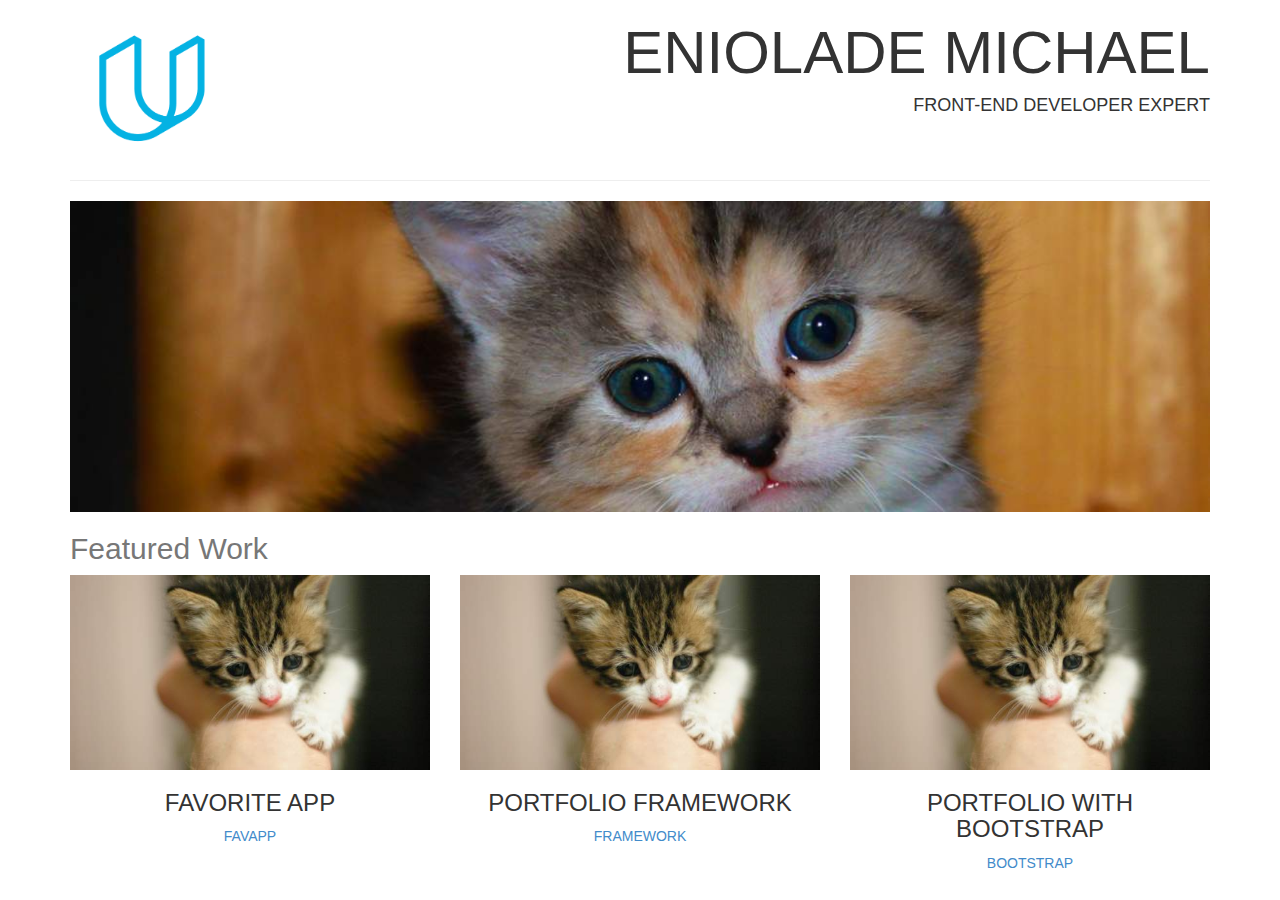
<file: portfolio-project.html>
<!doctype html>
<html>
  <head>
    <title>Michael Eniolade - Portfolio</title>
    <meta charset="UTF-8">
    <meta name="viewport" content="width=device-width, minimum-scale=1.0, initial-scale=1.0, user-scalable=yes">
    <meta itemprop="name" content="Responsive Images course project">
    <meta name="mobile-web-app-capable" content="yes">
    <meta id="theme-color" name="theme-color" content="#307699">
    <link href="http://fonts.googleapis.com/css?family=Lato:100,300">
    <link rel="stylesheet" href="css/style.css">
    <link rel="stylesheet" href="css/bootstrap.min.css" rel="stylesheet">
  </head>
  <body>
    <div class="container">
      <header class="row" id="header">
        <div class="col-md-2"><img class="img-responsive title-logo" src="images/udacity_logo.png" alt="This is the site logo">
        </div>
        <div class="col-md-10 text-right text-uppercase">
          <h1 class="title-super text-thin">Eniolade Michael</h1>
          <h4>Front-End Developer Expert</h4>
        </div>
      </header>
      <nav class="row">
        <div class="col-md-12">
          <hr>
        </div>
      </nav>
      <nav class="row">
        <div class="col-md-12">
          <img class="img-responsive" src="images/1170.jpeg" alt="This is my nav image">
        </div>
      </nav>
      <div class="row">
        <div class="col-md-12">
          <h2 class="text-muted">Featured Work</h2>
        </div>
      </div>
      <section class="row text-center text-uppercase">
        <div class="col-md-4">
          <img class="img-responsive" src="images/555.jpeg" alt="Favorite App" data-toggle="modal" data-target="#project1">
          <h3>Favorite App</h3>
          <p>
            <a class="portfolio-link" href="favapp/index-1.html">favapp</a>
          </p>
        </div>
        <div class="col-md-4">
          <img class="img-responsive" src="images/555.jpeg" alt="Portfolio Framework" data-toggle="modal" data-target="#project2">
          <h3>Portfolio Framework</h3>
          <p>
            <a class="portfolio-link" href="framework/index.html">framework</a>
          </p>
        </div>
       <div class="col-md-4">
         <img class="img-responsive" src="images/555.jpeg" alt="Portfolio with Bootstrap" data-toggle="modal" data-target="#project3">
         <h3>Portfolio with Bootstrap</h3>
         <p>
          <a class="portfolio-link" href="portfolio-bootstrap.html">bootstrap</a>
         </p>
       </div>
      </section>
    </div>

    <!-- Modal -->
    <div class="modal fade" id="project1" tabindex="-1" role="dialog" aria-labelledby="FavoriteModalLabel" aria-hidden="true">
      <div class="modal-dialog">
        <div class="modal-content">
          <div class="modal-header">
            <h4 class="modal-title" id="FavoriteModalLabel">Favorite App Page</h4>
          </div>
          <div class="modal-body">
            <img class="img-responsive" src="images/555.jpeg" alt="Modal Favorite App">
            This was my first project in this class. I learned a lot about HTML and CSS.
          </div>
          <div class="modal-footer">
            <button type="button" class="btn btn-default" data-dismiss="modal">Close</button>
          </div>
        </div>
      </div>
      <footer>
      <hr>
        This is a Michael Eniolade Portfolio 2016
      </footer>
    </div>

    <div class="modal fade" id="project2" tabindex="-1" role="dialog" aria-labelledby="FrameworkModalLabel" aria-hidden="true">
      <div class="modal-dialog">
        <div class="modal-content">
          <div class="modal-header">
            <h4 class="modal-title" id="FrameworkModalLabel">My Own Framework</h4>
          </div>
          <div class="modal-body">
            <img class="img-responsive" src="images/555.jpeg" alt="Modal Portfolio Framework">
            My second project was to build my own small CSS framework I could use for future projects. I used my framework to create
            the first version of my portfolio page.
          </div>
          <div class="modal-footer">
            <button type="button" class="btn btn-default" data-dismiss="modal">Close</button>
          </div>
        </div>
      </div>
    </div>

    <div class="modal fade" id="project3" tabindex="-1" role="dialog" aria-labelledby="BootstrapModalLabel" aria-hidden="true">
      <div class="modal-dialog">
        <div class="modal-content">
          <div class="modal-header">
            <h4 class="modal-title" id="BootstrapModalLabel">Portfolio with Bootstrap</h4>
          </div>
          <div class="modal-body">
            <img class="img-responsive" src="images/555.jpeg" alt="Modal Portfolio with Bootstrap">
            In this project I learned how to use Bootstrap and applied it to the second version of portfolio page.
          </div>
          <div class="modal-footer">
            <button type="button" class="btn btn-default" data-dismiss="modal">Close</button>
          </div>
        </div>
      </div>
    </div>
    <script type="text/javascript" src="http://code.jquery.com/jquery-2.1.1.min.js"></script>
    <script src="js/bootstrap.min.js"></script>
  </body>
</html>
</file>
<file: Responsive_Images/css/main.css>
[class*="zocial-"]:before {
  color: black;
  display: inline-block;
  font-family: 'zocial', sans-serif;
  text-shadow: 3px 3px 3px #aaa;
  width: 2em;
}

a:hover [class*="zocial-"]:before {
  color: #3d85c6;
}

div#social a {
  margin: 0 1em 0 0;
}

div#social a:last-of-type {
  margin: 0;
}

article {
  margin: 0 auto;
  max-width: 50em;
  border-bottom: 1px solid #ddd;
}

body {
  font-family: sans-serif;
  margin: 2em;
}

div#social {
  line-height: 2em;
}

figcaption {
  color: #bb021e;
  padding: 1em 0;
}

figure {
  margin: 1em 0 1em 0;
}

footer {
  margin: 0 auto;
  width: 800px;
}

header {
  margin: 0 auto;
  width: 800px;
}

h1 {
  margin: 0 auto 1em auto;
  width: 800px;
}

img {
  max-width: 100%;
}

svg#logo {
  fill: #666;
  height: 6vw;
  margin: 0 auto 0.5em auto;
  width: 6vw;
}

header:hover svg#logo {
  fill: #3d85c6;
  -webkit-filter: drop-shadow(3px 3px 3px #ddd);
  filter: drop-shadow(3px 3px 3px #ddd);
}
</file>
<file: Brighton/patterns/main.css>
body, html {
  margin: 0;
  padding: 0;
  width: 100%;
  height: 100%;
}

body {
  font-family: Roboto;
  font-size: 12px;
  color: #424242;
}

h1, h2, h3, h4, h5 {
  margin: 0; 
}

header, nav, footer, section, article, div {
  box-sizing: border-box;
}

ul {
  list-style: none;
  padding: 0;
  margin: 0;
}


/*
 *
 * Common
 * 
 */

.news__more {
  float: right;
  font-size: .8em;
  color: #333;
  text-decoration: none;
}


/*
 *
 * Header
 *
 */

.header {
  box-shadow: 0 2px 5px rgba(0, 0, 0, 0.26);
  min-height: 56px;
  transition: min-height 0.3s;
}

.header__inner {
  width: 100%;
  margin-left: auto;
  margin-right: auto;
}

.header__logo {
  height: 72px;
  margin-right: 1em;
  vertical-align: top;
  margin-top: 12px;
}

.header__title {
  font-weight: 300;
  font-size: 4em;
  margin: 0.5em 0.25em;
  display: inline-block;
  color: #212121;
}


/*
 *
 * Top Level Navigation
 *
 */

.nav {
  width: 100%;
  margin-left: auto;
  margin-right: auto;
}

.nav__list {
  width: 100%;
  padding: 0;
  margin: 0;
}

.nav__item {
  box-sizing: border-box;
  display: inline-block;
  width: 24%;
  text-align: center;
  line-height: 24px;
  padding: 24px;
  text-transform: uppercase;
}

.nav a {
  text-decoration: none;
  color: #616161;
  padding: 1.5em;
}

.nav a:hover {
  text-decoration: underline;
  color: #212121;
}


/*
 *
 * Main
 *
 */

main {
  box-shadow: 0 2px 5px rgba(0, 0, 0, 0.26);
  width: 100%;
  margin-left: auto;
  margin-right: auto;
}

/*
 *
 * Content
 *
 */


/*
 *
 * Hero
 *
 */

.hero {
  width: 100%;
  position: relative;
  background-image: url("./images/dog.jpg");
  background-size: cover;
  height: 300px;
}

.hero article {
  box-sizing: border-box;
  background-color: #000;
  background-color: rgba(0, 0, 0, 0.7);
  position: absolute;
  bottom: 0;
  height: 40%;
  width: 100%;
  color: #fff;
  padding: 1em;
}


/*
 *
 * Top News
 *
 */

.top-news {
  max-height: 300px;
  border-bottom: 1px solid #E0E0E0;
  padding: 1em;
  width: 100%;
}

.news__title {
  font-weight: 300;
  border-bottom: 1px solid #E0E0E0;
  line-height: 24px;
  font-size: 16px;
}

.top-news__item {
  border-bottom: 1px solid #E0E0E0;
  padding: 1em 0;
  line-height: 19.2px;
}

.top-news__item:before {
  content: "» ";
}

.top-news__item:last-child {
  border-bottom: none;
}

.top-news__item a {
  text-decoration: none;
  color: #666;
  padding: 1.5em inherit;
}

.top-news__item a:hover,
.top-news__item a:active {
  text-decoration: underline;
}


/*
 *
 * Sport Scores
 *
 */

.scores {
  padding-top: 1em;
  flex-grow: 1;
}

.scores__table {
  width: 100%;
  border-collapse: collapse;
}

.scores__table th,
.scores__table td {
  padding: 1em; 
}

.scores__table th {
  color: #fff;
  font-weight: 300;
  background-color: #78909C;
}

.scores__table tr:nth-child(odd) td {
  background-color: #fff;
}

.scores__table tr:nth-child(even) td {
  background-color: #eceff1;
}

.scores__table td.winner {
  font-weight: bold;
}

.scores__table td:nth-child(3) {
  text-align: right;
}

.scores__table td:nth-child(2),
.scores__table td:nth-child(5) {
  text-align: center;
}

/*
 *
 * Weather
 *
 */

.weather {
  flex-grow: 1;
  padding: 1em;
}

.weather__location {
  display: block;
  font-weight: 300;
  font-size: 1.5em;
}

.weather__desc {
  display: block;
  font-size: 1.2em;
}

.weather__today {
  width: 60%;
  vertical-align: middle;
}

.weather__today__image {
  vertical-align: middle
}

.weather__today__temp {
  font-size: 3em;
}

.weather__today__deg {
  font-size: 2em;
  display: inline;
}

.weather__next__item {
  display: inline-block;
  width: 20%;
  text-align: center;
}

.weather__next__item span {
  display: block;
}

.weather__next__image {
  width: 100%;
}


/*
 *
 * Recent News
 *
 */

.recent-news {
  flex-grow: 1;
  clear: both;
  padding: 1em;
}

.snippet {
  clear: both;
  margin: 24px 0;
}

.snippet__thumbnail {
  width: 100px;
  float: left;
  margin-right: 1em;
}

.snippet__title {
  font-weight: 500;
}

.snippet__title a {
  text-decoration: none;
  color: #666;
  padding: 1.5em inherit;
}

.snippet__title a:hover,
.snippet__title a:active {
  text-decoration: underline;
}


/*
 *
 * Footer
 *
 */

footer {
  border-top: 1px solid #E0E0E0;
  padding: 1em;
  width: 100%;
}

footer li {
  display: inline-block;
  margin: 0 1em;
}

footer a {
  text-decoration: none;
  color: #333;
  padding: 1.5em;
}
</file>
<file: Brighton/patterns/responsive.css>
.content {
  display: flex;
  flex-wrap: wrap;
}

.header__menu {
  display: none;
}

.hero, .top-news, .scores, .weather, .recent-news {
  order: 10;
}

@media screen and (max-width: 549px) {
  .header__logo {
    height: 48px;
    margin-right: 0.5em;
  }
  .header__title {
    margin-left: 0;
    font-size: 2em;
    vertical-align: bottom; 
  }
  .nav {
    z-index: 10;
    background-color: #fff;
    width: 300px;
    position: absolute;
    /* This trasform moves the drawer off canvas. */
    -webkit-transform: translate(-300px, 0);
    transform: translate(-300px, 0);
    /* Optionally, we animate the drawer. */
    transition: transform 0.3s ease;
  }
  .nav.open {
    -webkit-transform: translate(0, 0);
    transform: translate(0, 0);
  }
  .nav__item {
    display: list-item;
    border-bottom: 1px solid #E0E0E0;
    width: 100%;
    text-align: left;
  }
  .header__menu {
    display: inline-block;
    position: absolute;
    right: 0;
    padding: 1em;
  }
  .header__menu svg {
    width: 32px;
    fill: #E0E0E0;
  }
}

@media screen and (min-width: 550px) {
  .hero {
    order: 0;
    width: 60%;
  }
  .weather {
    order: 1;
    width: 40%;
  }
}

@media screen and (min-width: 700px) {
  .hero {
    width: 50%;
  }
  .top-news {
    order: 1;
    width: 50%;
  }
  .scores {
    order: 2;
    width: 60%;
  }
  .weather {
    order: 3;
  }
}

@media screen and (min-width: 850px) {
  main, .header__inner, .nav, .content {
    width: 850px;
    margin-left: auto;
    margin-right: auto;
  }
}
</file>
<file: Brighton/Solution/main.css>
body, html {
  margin: 0;
  padding: 0;
  width: 100%;
  height: 100%;
}

body {
  font-family: Roboto;
  font-size: 12px;
  color: #424242;
}

h1, h2, h3, h4, h5 {
  margin: 0; 
}

header, nav, footer, section, article, div {
  box-sizing: border-box;
}

ul {
  list-style: none;
  padding: 0;
  margin: 0;
}


/*
 *
 * Common
 * 
 */

.news__more {
  float: right;
  font-size: .8em;
  color: #333;
  text-decoration: none;
}


/*
 *
 * Header
 *
 */

.header {
  box-shadow: 0 2px 5px rgba(0, 0, 0, 0.26);
  min-height: 56px;
  transition: min-height 0.3s;
}

.header__inner {
  width: 100%;
  margin-left: auto;
  margin-right: auto;
}

.header__logo {
  height: 72px;
  margin-right: 1em;
  vertical-align: top;
  margin-top: 12px;
}

.header__title {
  font-weight: 300;
  font-size: 4em;
  margin: 0.5em 0.25em;
  display: inline-block;
  color: #212121;
}


/*
 *
 * Top Level Navigation
 *
 */

.nav {
  width: 100%;
  margin-left: auto;
  margin-right: auto;
}

.nav__list {
  width: 100%;
  padding: 0;
  margin: 0;
}

.nav__item {
  box-sizing: border-box;
  display: inline-block;
  width: 24%;
  text-align: center;
  line-height: 24px;
  padding: 24px;
  text-transform: uppercase;
}

.nav a {
  text-decoration: none;
  color: #616161;
  padding: 1.5em; /* 1.5 times the font size of the a tag */
}

.nav a:hover {
  text-decoration: underline;
  color: #212121;
}


/*
 *
 * Main
 *
 */

main {
  box-shadow: 0 2px 5px rgba(0, 0, 0, 0.26);
  width: 100%;
  margin-left: auto;
  margin-right: auto;
}

/*
 *
 * Content
 *
 */


/*
 *
 * Hero
 *
 */

.hero {
  float: left;
  width: 100%;
  position: relative;
  background-image: url("./images/dog.jpg");
  background-size: cover;
  height: 300px;
}

.hero article {
  box-sizing: border-box;
  background-color: #000;
  background-color: rgba(0, 0, 0, 0.7);
  position: absolute;
  bottom: 0;
  height: 40%;
  width: 100%;
  color: #fff;
  padding: 1em;
}


/*
 *
 * Top News
 *
 */

.top-news {
  float: right;
  width: 100%;
  height: 300px;
  border-bottom: 1px solid #E0E0E0;
  padding: 1em;
}

.news__title {
  font-weight: 300;
  border-bottom: 1px solid #E0E0E0;
  line-height: 24px;
  font-size: 16px;
}

.top-news__item {
  border-bottom: 1px solid #E0E0E0;
  padding: 1em 0;
  line-height: 19.2px;
}

.top-news__item:before {
  content: "» ";
}

.top-news__item:last-child {
  border-bottom: none;
}

.top-news__item a {
  text-decoration: none;
  color: #666;
  padding: 1.5em inherit; /* left and right padding value inherits from the container */
}

.top-news__item a:hover,
.top-news__item a:active {
  text-decoration: underline;
}


/*
 *
 * Sport Scores
 *
 */

.scores {
  width: 100%;
  float: left;
  padding-top: 1em;
}

.scores__table {
  width: 100%;
  border-collapse: collapse;
}

.scores__table th,
.scores__table td {
  padding: 1em; 
}

.scores__table th {
  color: #fff;
  font-weight: 300;
  background-color: #78909C;
}

.scores__table tr:nth-child(odd) td {
  background-color: #fff;
}

.scores__table tr:nth-child(even) td {
  background-color: #eceff1;
}

.scores__table td.winner {
  font-weight: bold;
}

.scores__table td:nth-child(3) {
  text-align: right;
}

.scores__table td:nth-child(2),
.scores__table td:nth-child(5) {
  text-align: center;
}

/*
 *
 * Weather
 *
 */

.weather {
  float: right;
  width: 100%;
  padding: 1em;
}

.weather__location {
  display: block;
  font-weight: 300;
  font-size: 1.5em;
}

.weather__desc {
  display: block;
  font-size: 1.2em;
}

.weather__today {
  width: 60%;
  vertical-align: middle;
}

.weather__today__image {
  vertical-align: middle
}

.weather__today__temp {
  font-size: 3em;
}

.weather__today__deg {
  font-size: 2em;
  display: inline;
}

.weather__next__item {
  display: inline-block;
  width: 20%;
  text-align: center;
}

.weather__next__item span {
  display: block;
}

.weather__next__image {
  width: 100%;
}


/*
 *
 * Weather
 *
 */

.recent-news {
  clear: both;
  padding: 1em;
}

.snippet {
  clear: both;
  margin: 24px 0;
}

.snippet__thumbnail {
  width: 100px;
  float: left;
  margin-right: 1em;
}

.snippet__title {
  font-weight: 500;
}

.snippet__title a {
  text-decoration: none;
  color: #666;
}

.snippet__title a:hover,
.snippet__title a:active {
  text-decoration: underline;
}


/*
 *
 * Footer
 *
 */

footer {
  border-top: 1px solid #E0E0E0;
  padding: 1em;
  width: 100%;
}

footer li {
  display: inline-block;
  margin: 0 1em;
}

footer a {
  text-decoration: none;
  color: #333;
}
</file>
<file: Brighton/patterns/New folder/main.css>
body, html {
  margin: 0;
  padding: 0;
  width: 100%;
  height: 100%;
}

body {
  font-family: Roboto;
  font-size: 12px;
  color: #424242;
}

h1, h2, h3, h4, h5 {
  margin: 0; 
}

header, nav, footer, section, article, div {
  box-sizing: border-box;
}

ul {
  list-style: none;
  padding: 0;
  margin: 0;
}


/*
 *
 * Common
 * 
 */

.news__more {
  float: right;
  font-size: .8em;
  color: #333;
  text-decoration: none;
}


/*
 *
 * Header
 *
 */

.header {
  box-shadow: 0 2px 5px rgba(0, 0, 0, 0.26);
  min-height: 56px;
  transition: min-height 0.3s;
}

.header__inner {
  width: 100%;
  margin-left: auto;
  margin-right: auto;
}

.header__logo {
  height: 72px;
  margin-right: 1em;
  vertical-align: top;
  margin-top: 12px;
}

.header__title {
  font-weight: 300;
  font-size: 4em;
  margin: 0.5em 0.25em;
  display: inline-block;
  color: #212121;
}


/*
 *
 * Top Level Navigation
 *
 */

.nav {
  width: 100%;
  margin-left: auto;
  margin-right: auto;
}

.nav__list {
  width: 100%;
  padding: 0;
  margin: 0;
}

.nav__item {
  box-sizing: border-box;
  display: inline-block;
  width: 24%;
  text-align: center;
  line-height: 24px;
  padding: 24px;
  text-transform: uppercase;
}

.nav a {
  text-decoration: none;
  color: #616161;
  padding: 1.5em;
}

.nav a:hover {
  text-decoration: underline;
  color: #212121;
}


/*
 *
 * Main
 *
 */

main {
  box-shadow: 0 2px 5px rgba(0, 0, 0, 0.26);
  width: 100%;
  margin-left: auto;
  margin-right: auto;
}

/*
 *
 * Content
 *
 */


/*
 *
 * Hero
 *
 */

.hero {
  width: 100%;
  position: relative;
  background-image: url("./images/dog.jpg");
  background-size: cover;
  height: 300px;
}

.hero article {
  box-sizing: border-box;
  background-color: #000;
  background-color: rgba(0, 0, 0, 0.7);
  position: absolute;
  bottom: 0;
  height: 40%;
  width: 100%;
  color: #fff;
  padding: 1em;
}


/*
 *
 * Top News
 *
 */

.top-news {
  max-height: 300px;
  border-bottom: 1px solid #E0E0E0;
  padding: 1em;
  width: 100%;
}

.news__title {
  font-weight: 300;
  border-bottom: 1px solid #E0E0E0;
  line-height: 24px;
  font-size: 16px;
}

.top-news__item {
  border-bottom: 1px solid #E0E0E0;
  padding: 1em 0;
  line-height: 19.2px;
}

.top-news__item:before {
  content: "» ";
}

.top-news__item:last-child {
  border-bottom: none;
}

.top-news__item a {
  text-decoration: none;
  color: #666;
  padding: 1.5em inherit;
}

.top-news__item a:hover,
.top-news__item a:active {
  text-decoration: underline;
}


/*
 *
 * Sport Scores
 *
 */

.scores {
  padding-top: 1em;
  flex-grow: 1;
}

.scores__table {
  width: 100%;
  border-collapse: collapse;
}

.scores__table th,
.scores__table td {
  padding: 1em; 
}

.scores__table th {
  color: #fff;
  font-weight: 300;
  background-color: #78909C;
}

.scores__table tr:nth-child(odd) td {
  background-color: #fff;
}

.scores__table tr:nth-child(even) td {
  background-color: #eceff1;
}

.scores__table td.winner {
  font-weight: bold;
}

.scores__table td:nth-child(3) {
  text-align: right;
}

.scores__table td:nth-child(2),
.scores__table td:nth-child(5) {
  text-align: center;
}

/*
 *
 * Weather
 *
 */

.weather {
  flex-grow: 1;
  padding: 1em;
}

.weather__location {
  display: block;
  font-weight: 300;
  font-size: 1.5em;
}

.weather__desc {
  display: block;
  font-size: 1.2em;
}

.weather__today {
  width: 60%;
  vertical-align: middle;
}

.weather__today__image {
  vertical-align: middle
}

.weather__today__temp {
  font-size: 3em;
}

.weather__today__deg {
  font-size: 2em;
  display: inline;
}

.weather__next__item {
  display: inline-block;
  width: 20%;
  text-align: center;
}

.weather__next__item span {
  display: block;
}

.weather__next__image {
  width: 100%;
}


/*
 *
 * Recent News
 *
 */

.recent-news {
  flex-grow: 1;
  clear: both;
  padding: 1em;
}

.snippet {
  clear: both;
  margin: 24px 0;
}

.snippet__thumbnail {
  width: 100px;
  float: left;
  margin-right: 1em;
}

.snippet__title {
  font-weight: 500;
}

.snippet__title a {
  text-decoration: none;
  color: #666;
  padding: 1.5em inherit;
}

.snippet__title a:hover,
.snippet__title a:active {
  text-decoration: underline;
}


/*
 *
 * Footer
 *
 */

footer {
  border-top: 1px solid #E0E0E0;
  padding: 1em;
  width: 100%;
}

footer li {
  display: inline-block;
  margin: 0 1em;
}

footer a {
  text-decoration: none;
  color: #333;
  padding: 1.5em;
}
</file>
<file: Brighton/patterns/New folder/responsive.css>
.content {
  display: flex;
  flex-wrap: wrap;
}

.header__menu {
  display: none;
}

.hero, .top-news, .scores, .weather, .recent-news {
  order: 10;
}

@media screen and (max-width: 549px) {
  .header__logo {
    height: 48px;
    margin-right: 0.5em;
  }
  .header__title {
    margin-left: 0;
    font-size: 2em;
    vertical-align: bottom; 
  }
  .nav {
    z-index: 10;
    background-color: #fff;
    width: 300px;
    position: absolute;
    /* This trasform moves the drawer off canvas. */
    -webkit-transform: translate(-300px, 0);
    transform: translate(-300px, 0);
    /* Optionally, we animate the drawer. */
    transition: transform 0.3s ease;
  }
  .nav.open {
    -webkit-transform: translate(0, 0);
    transform: translate(0, 0);
  }
  .nav__item {
    display: list-item;
    border-bottom: 1px solid #E0E0E0;
    width: 100%;
    text-align: left;
  }
  .header__menu {
    display: inline-block;
    position: absolute;
    right: 0;
    padding: 1em;
  }
  .header__menu svg {
    width: 32px;
    fill: #E0E0E0;
  }
}

@media screen and (min-width: 550px) {
  .hero {
    order: 0;
    width: 60%;
  }
  .weather {
    order: 1;
    width: 40%;
  }
}

@media screen and (min-width: 700px) {
  .hero {
    width: 50%;
  }
  .top-news {
    order: 1;
    width: 50%;
  }
  .scores {
    order: 2;
    width: 60%;
  }
  .weather {
    order: 3;
  }
}

@media screen and (min-width: 850px) {
  main, .header__inner, .nav, .content {
    width: 850px;
    margin-left: auto;
    margin-right: auto;
  }
}
</file>
<file: css/style.css>
body {
	font-family: "Lato", sans-serif;
	color: #676858;
	font-weight: 300;
}

.text-muted {
	color: #bcbbbb;
}

.text-thin {
	font-weight: 100;
}

.title-super {
	font-size: 60px;
}

.title-logo {
	margin-top: 20px;
}
</file>
